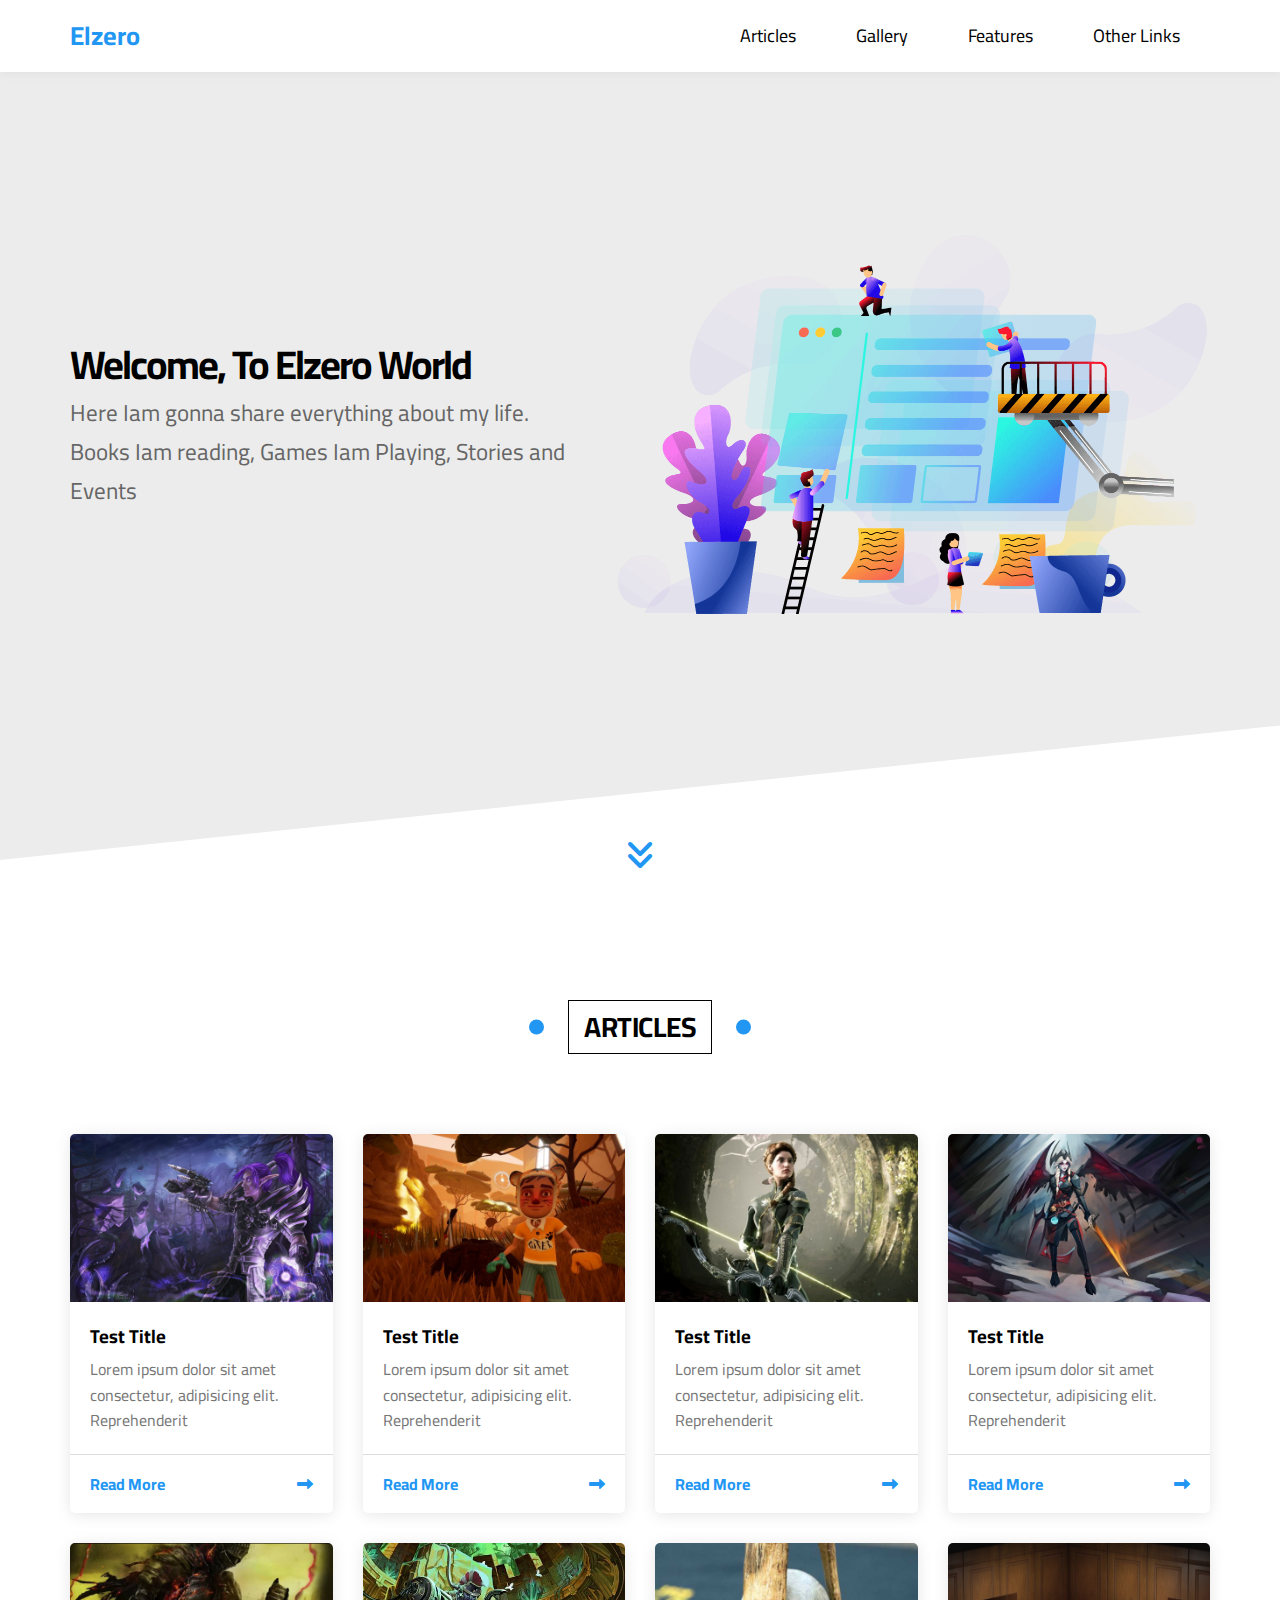
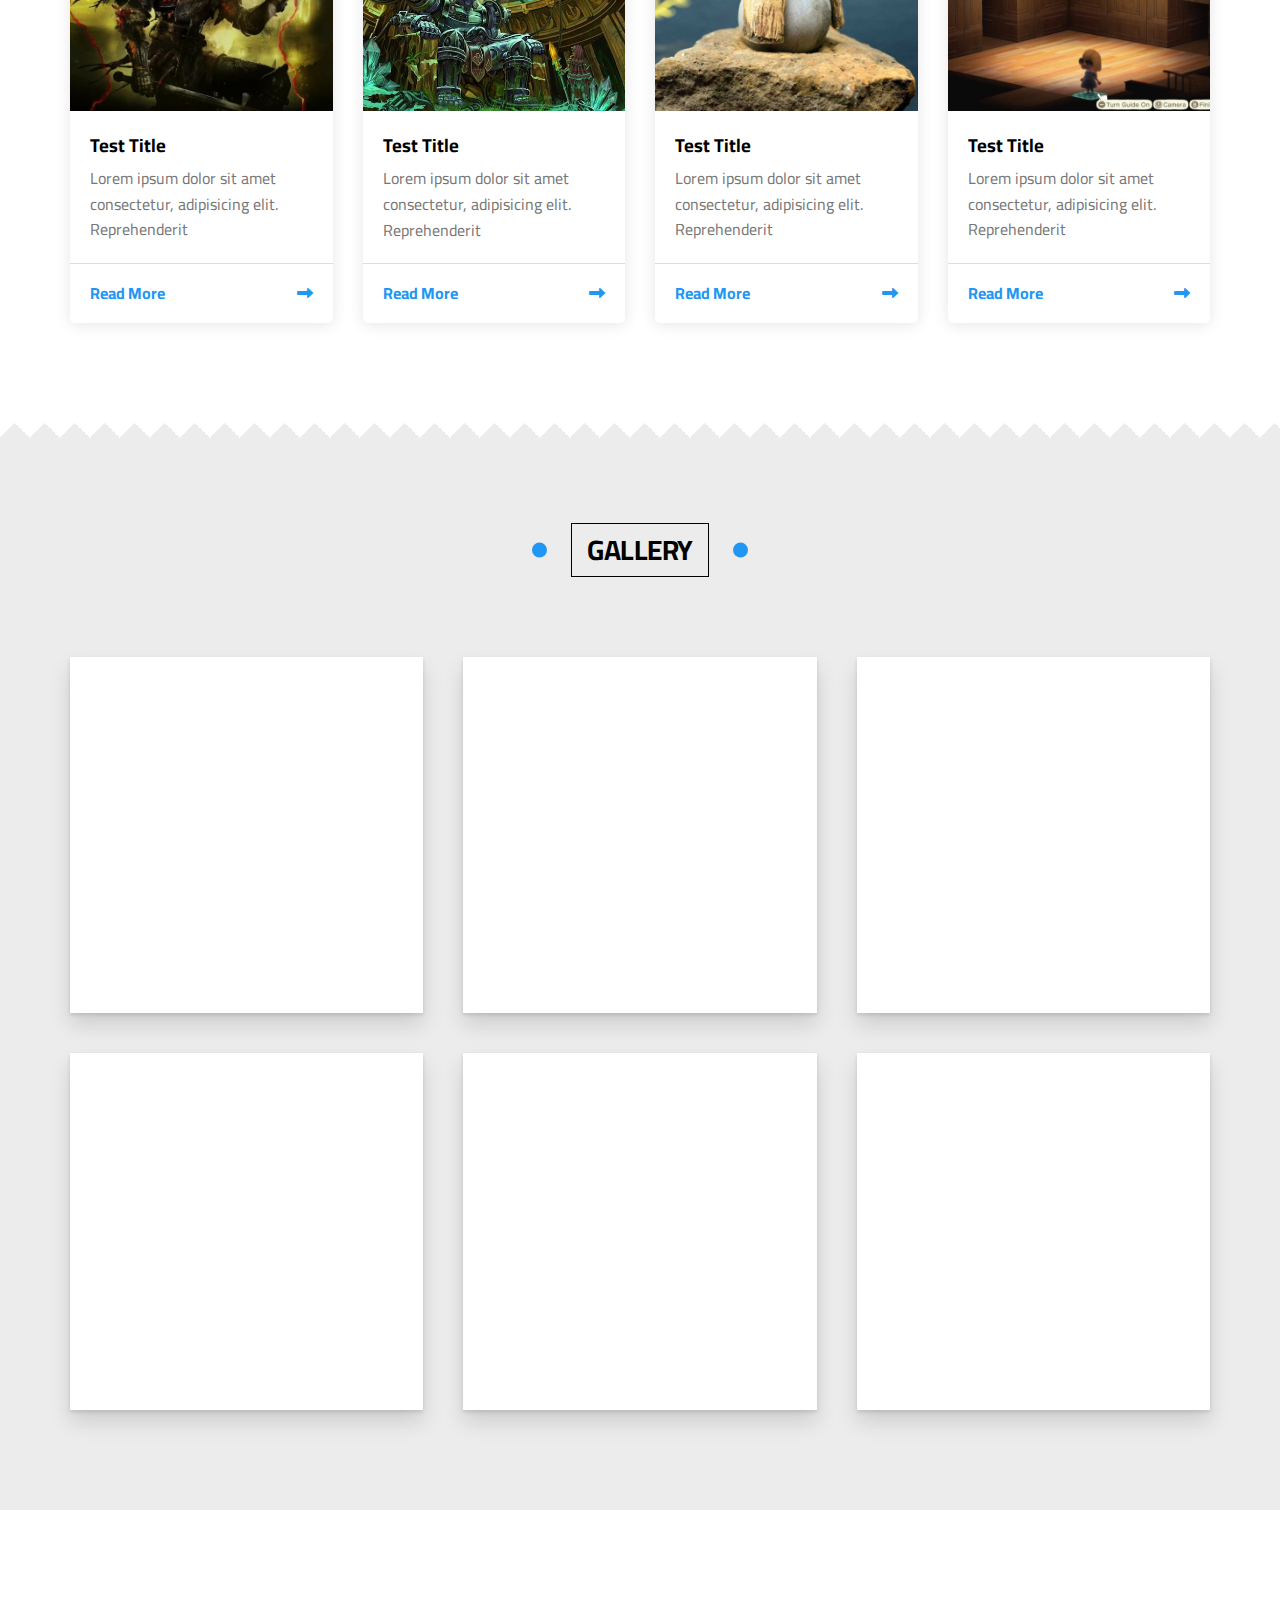
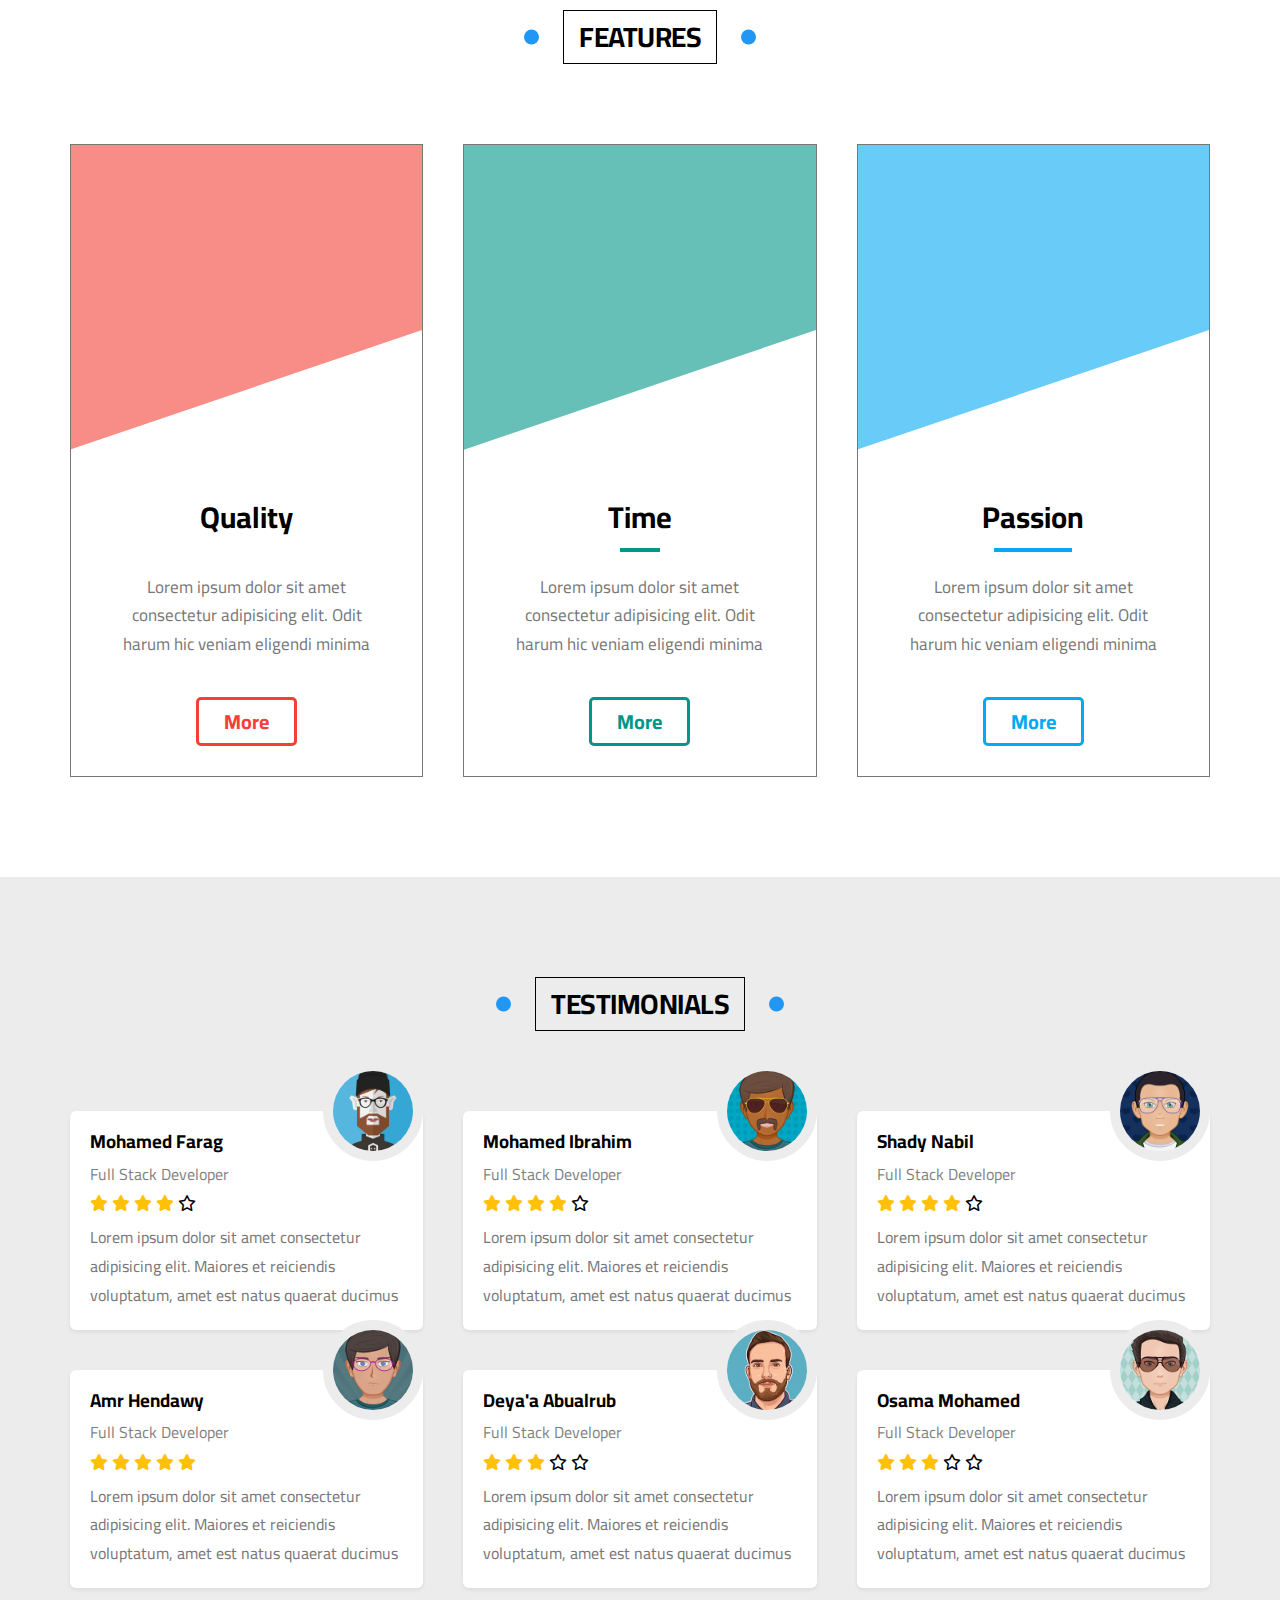
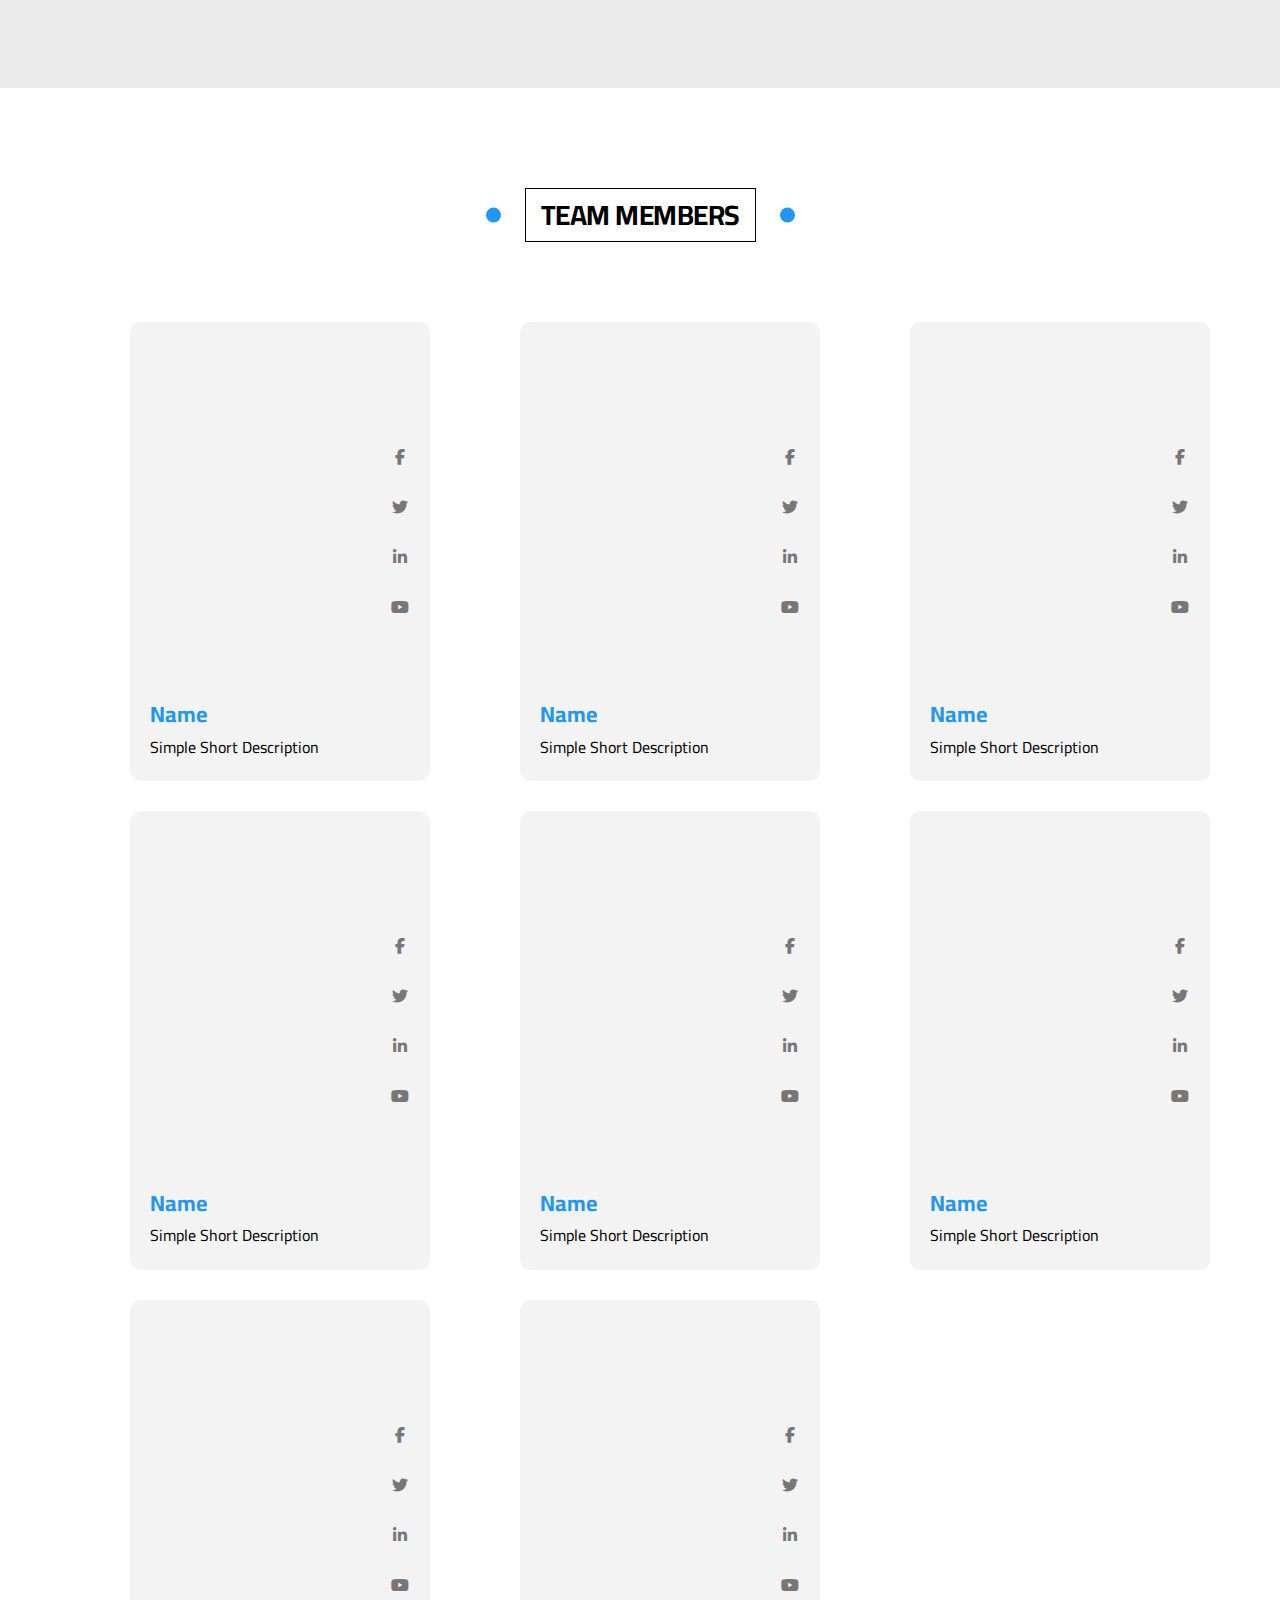
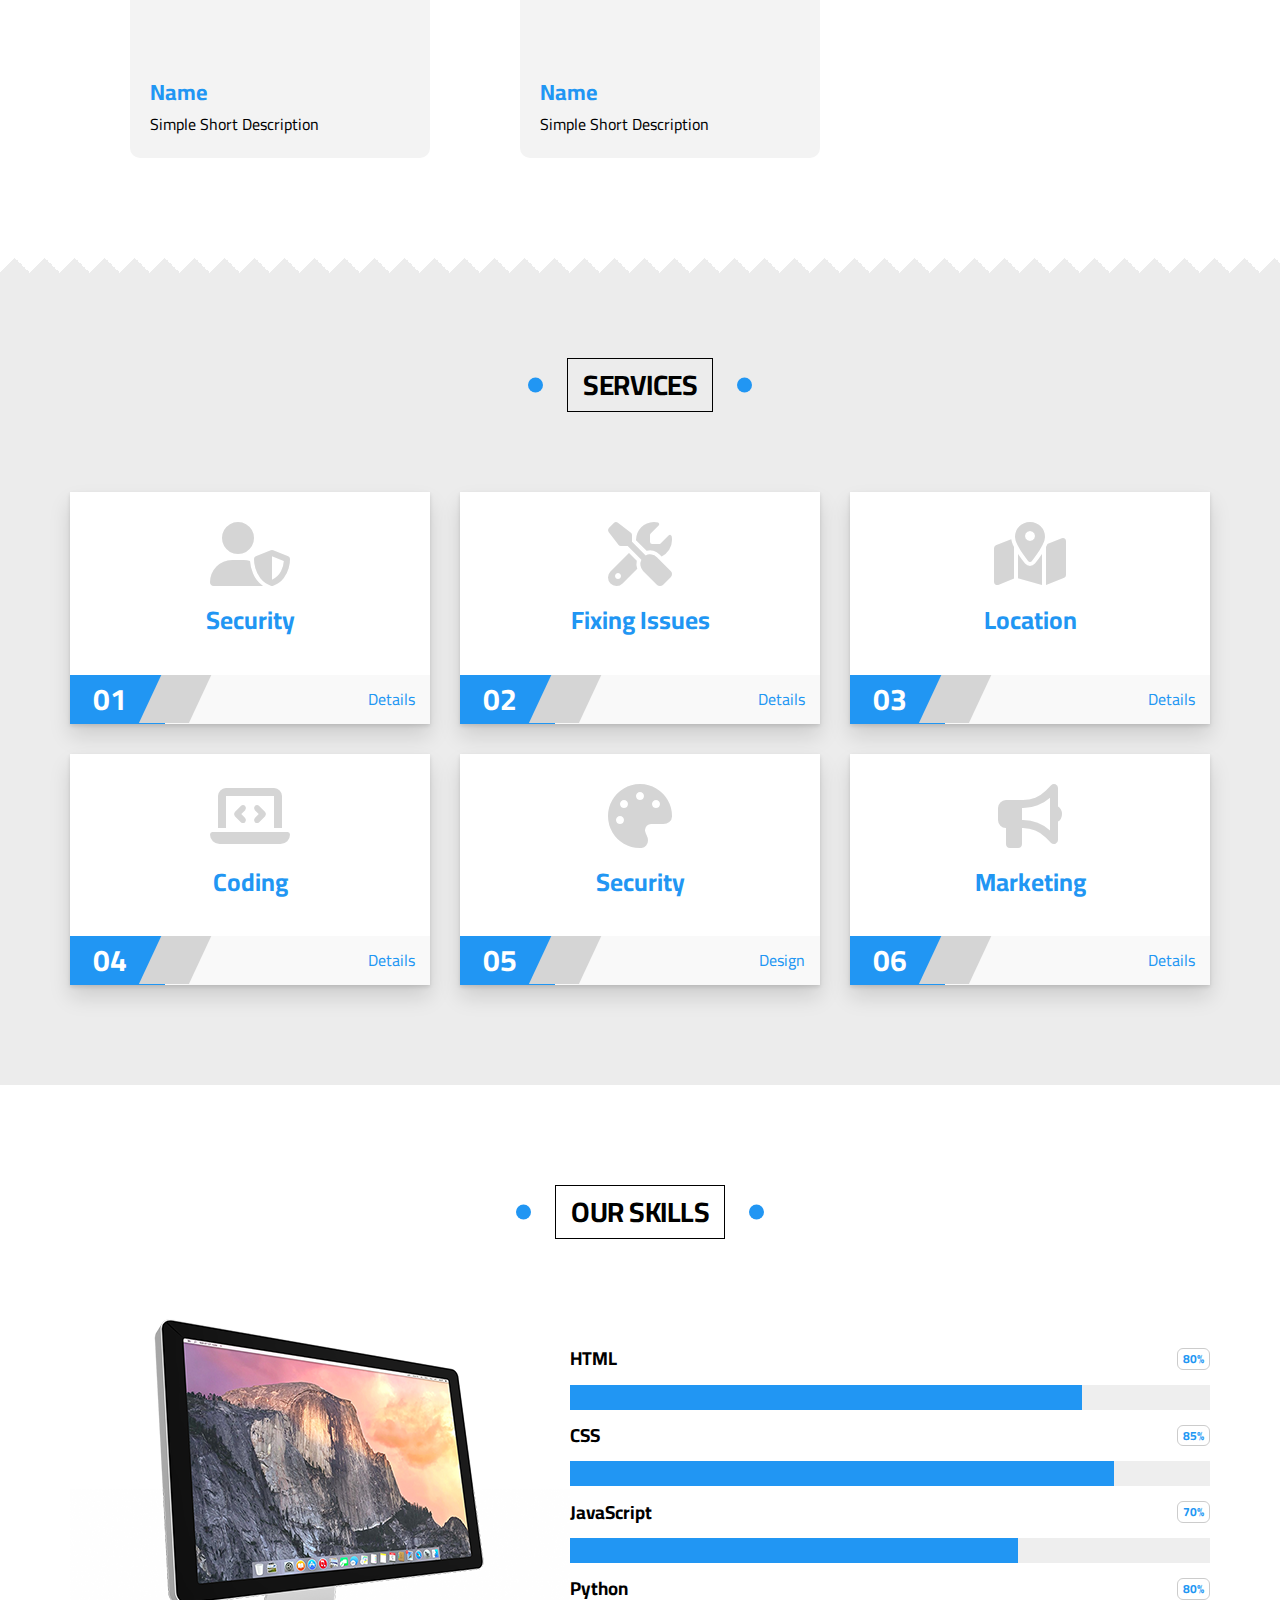
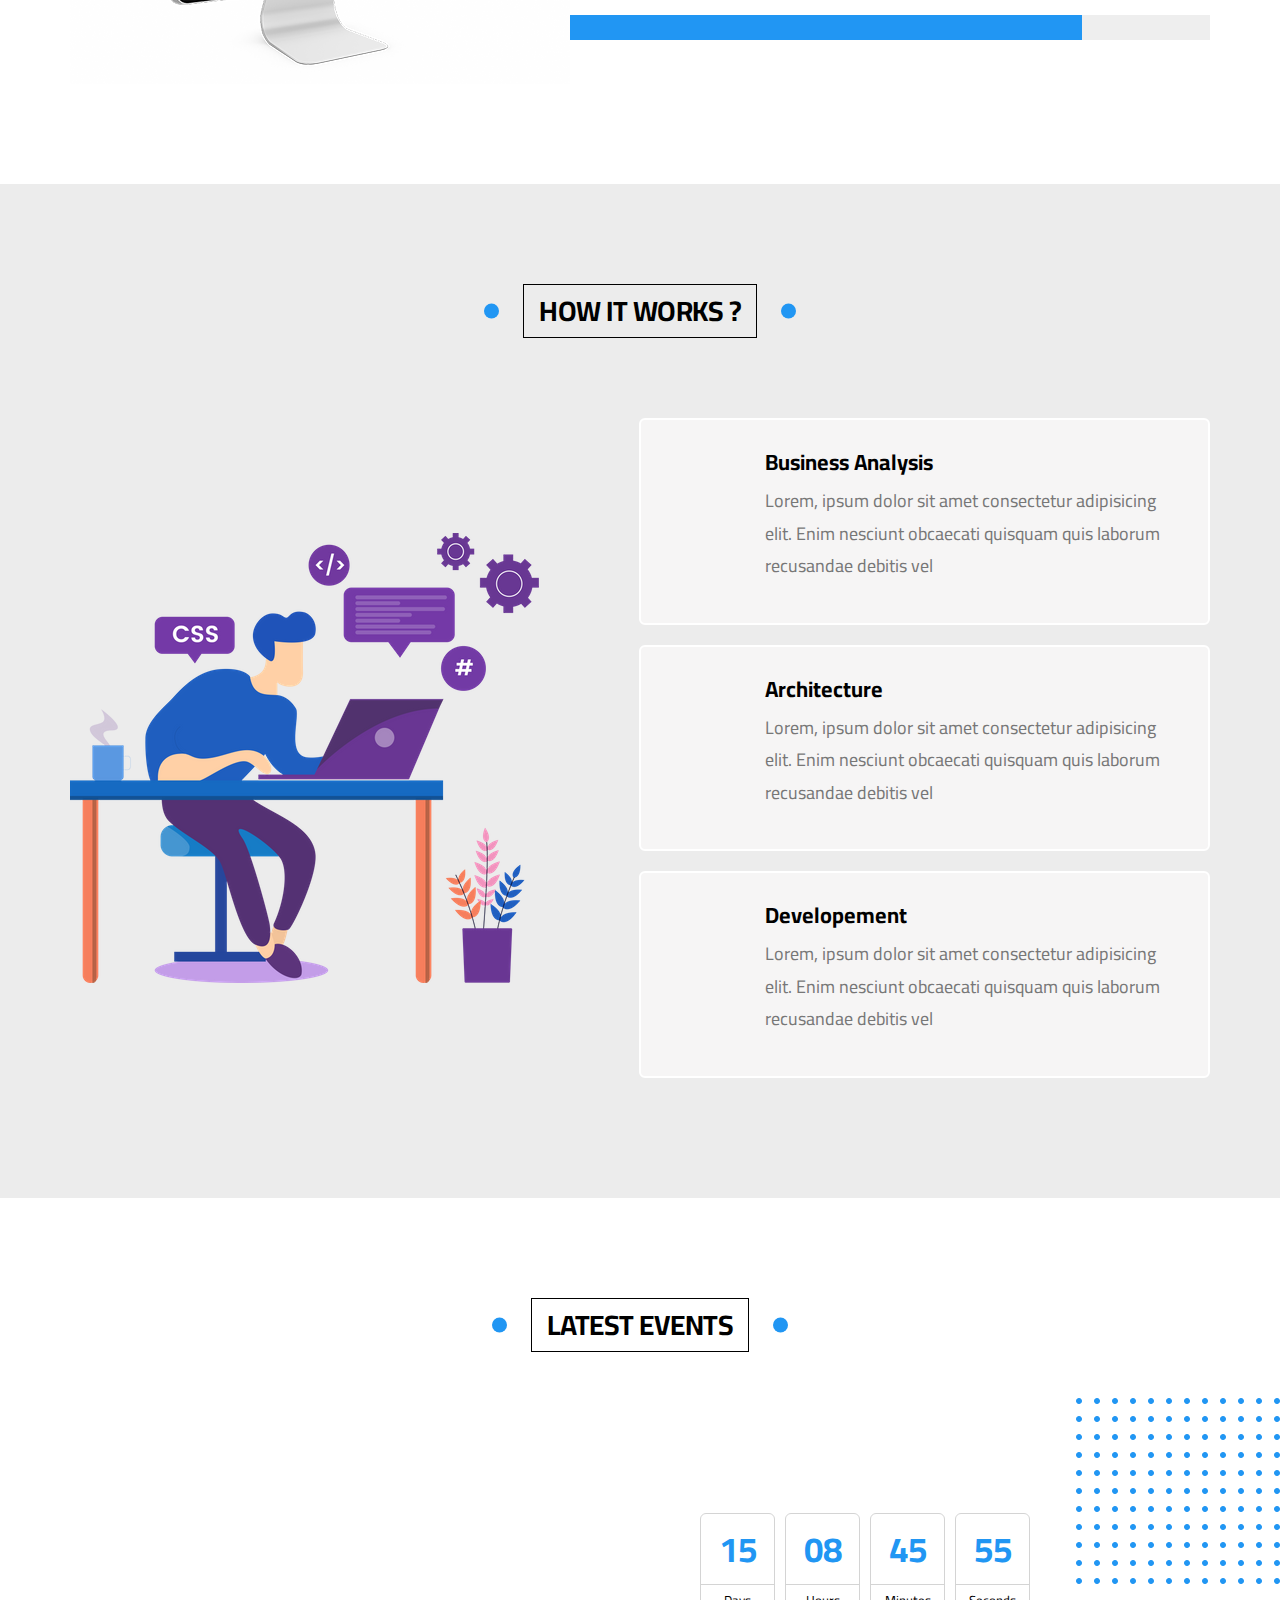
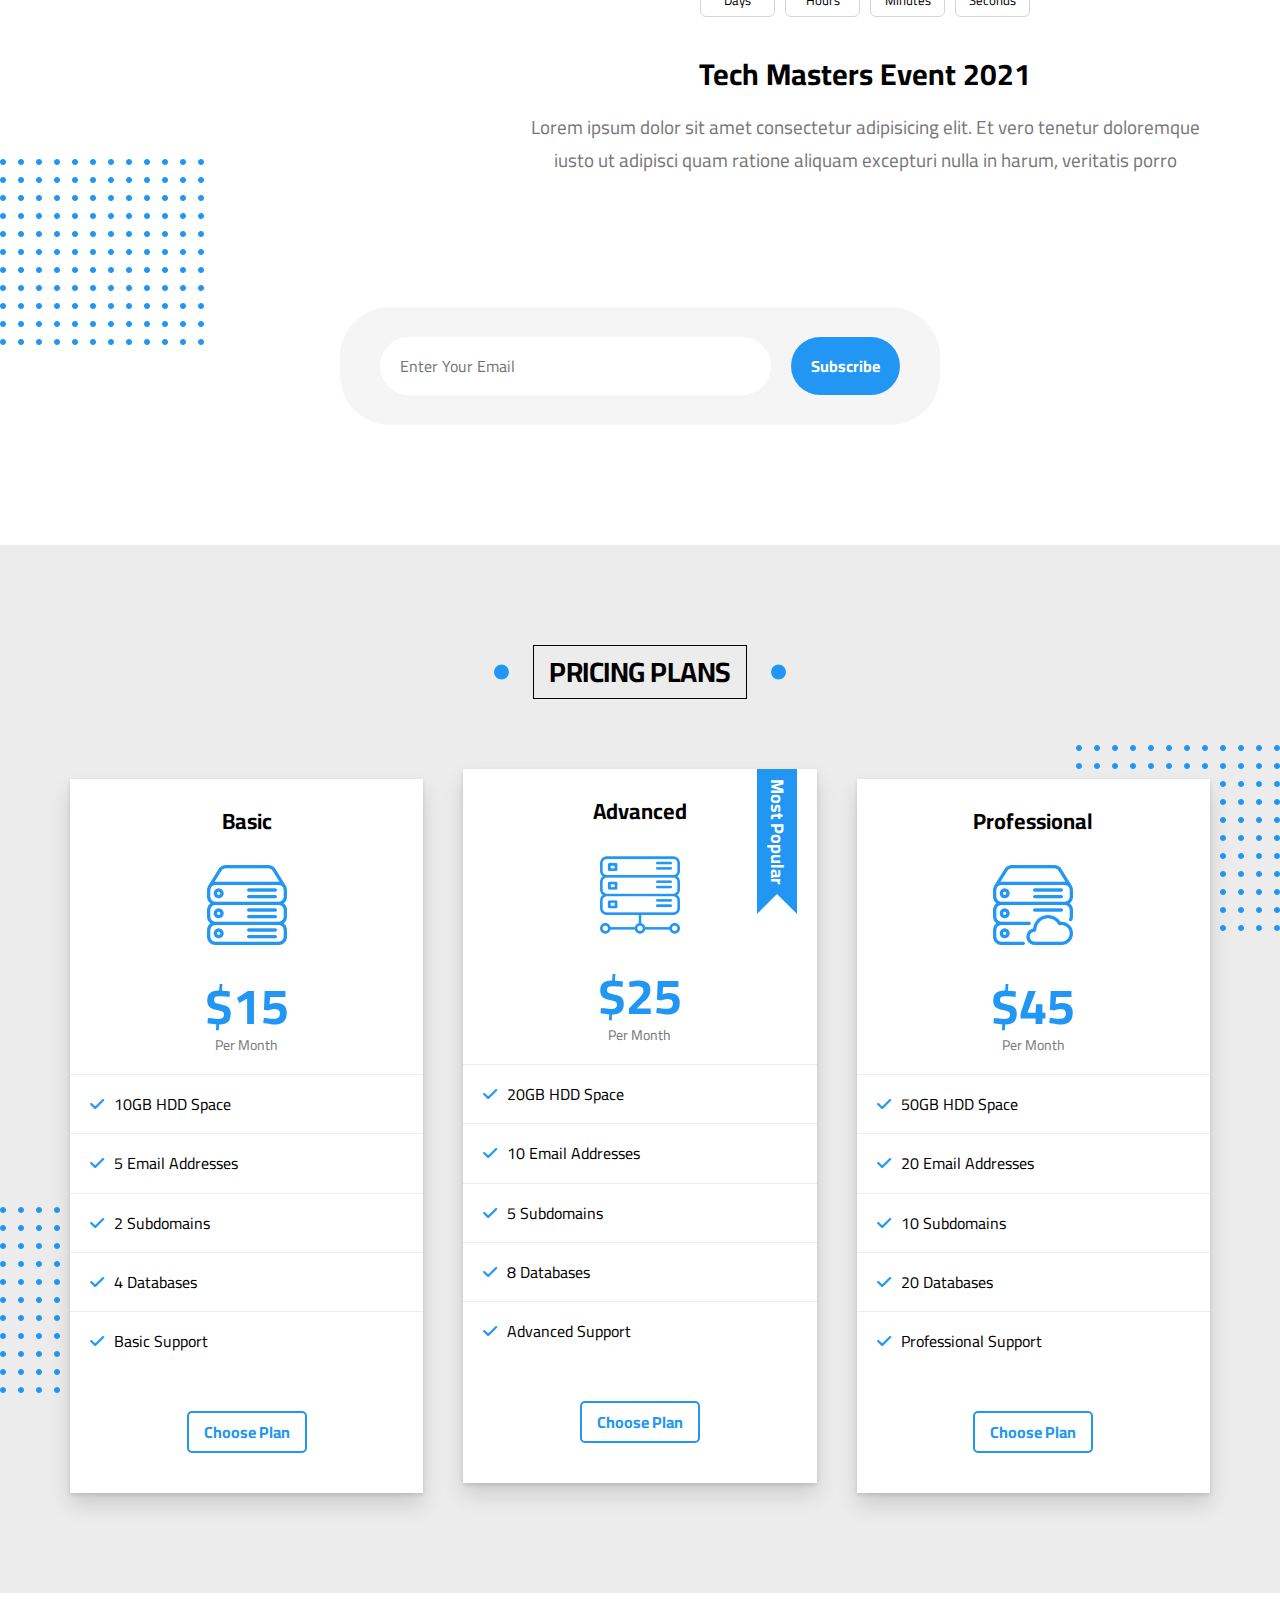
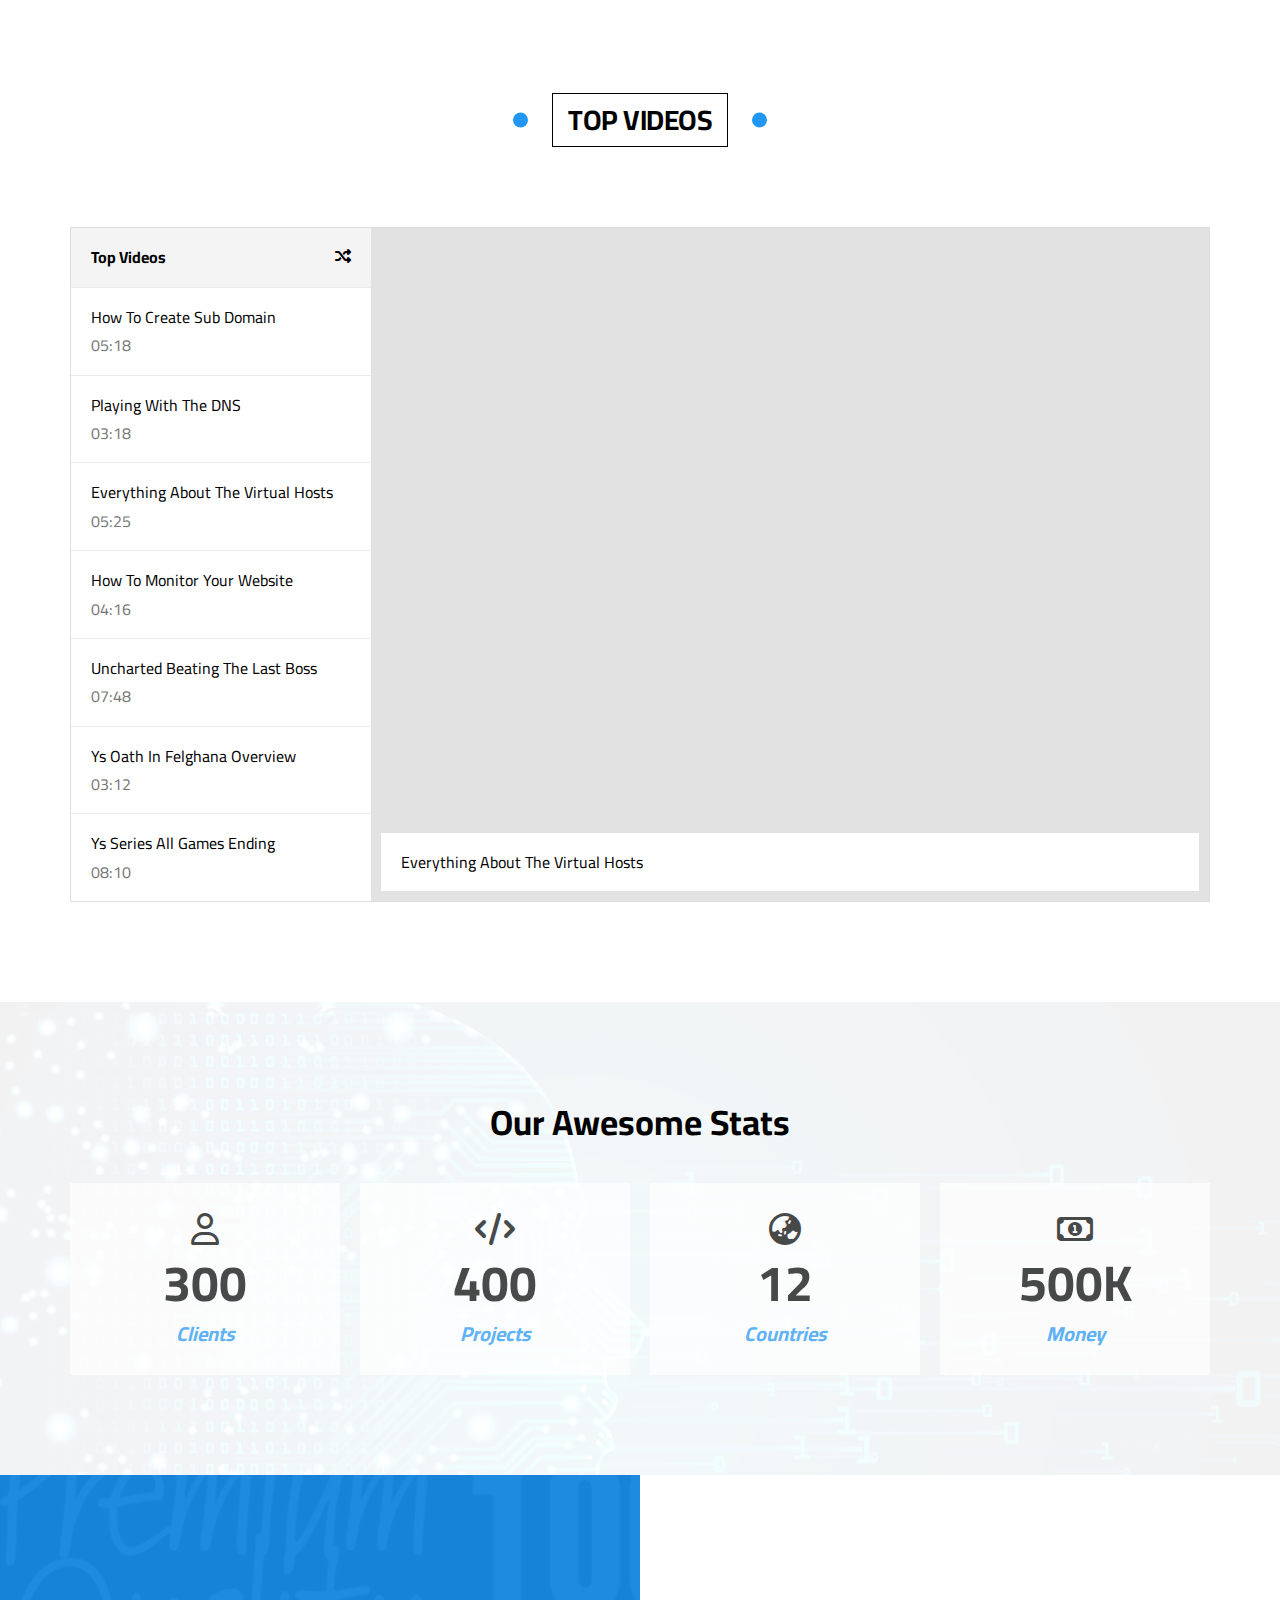
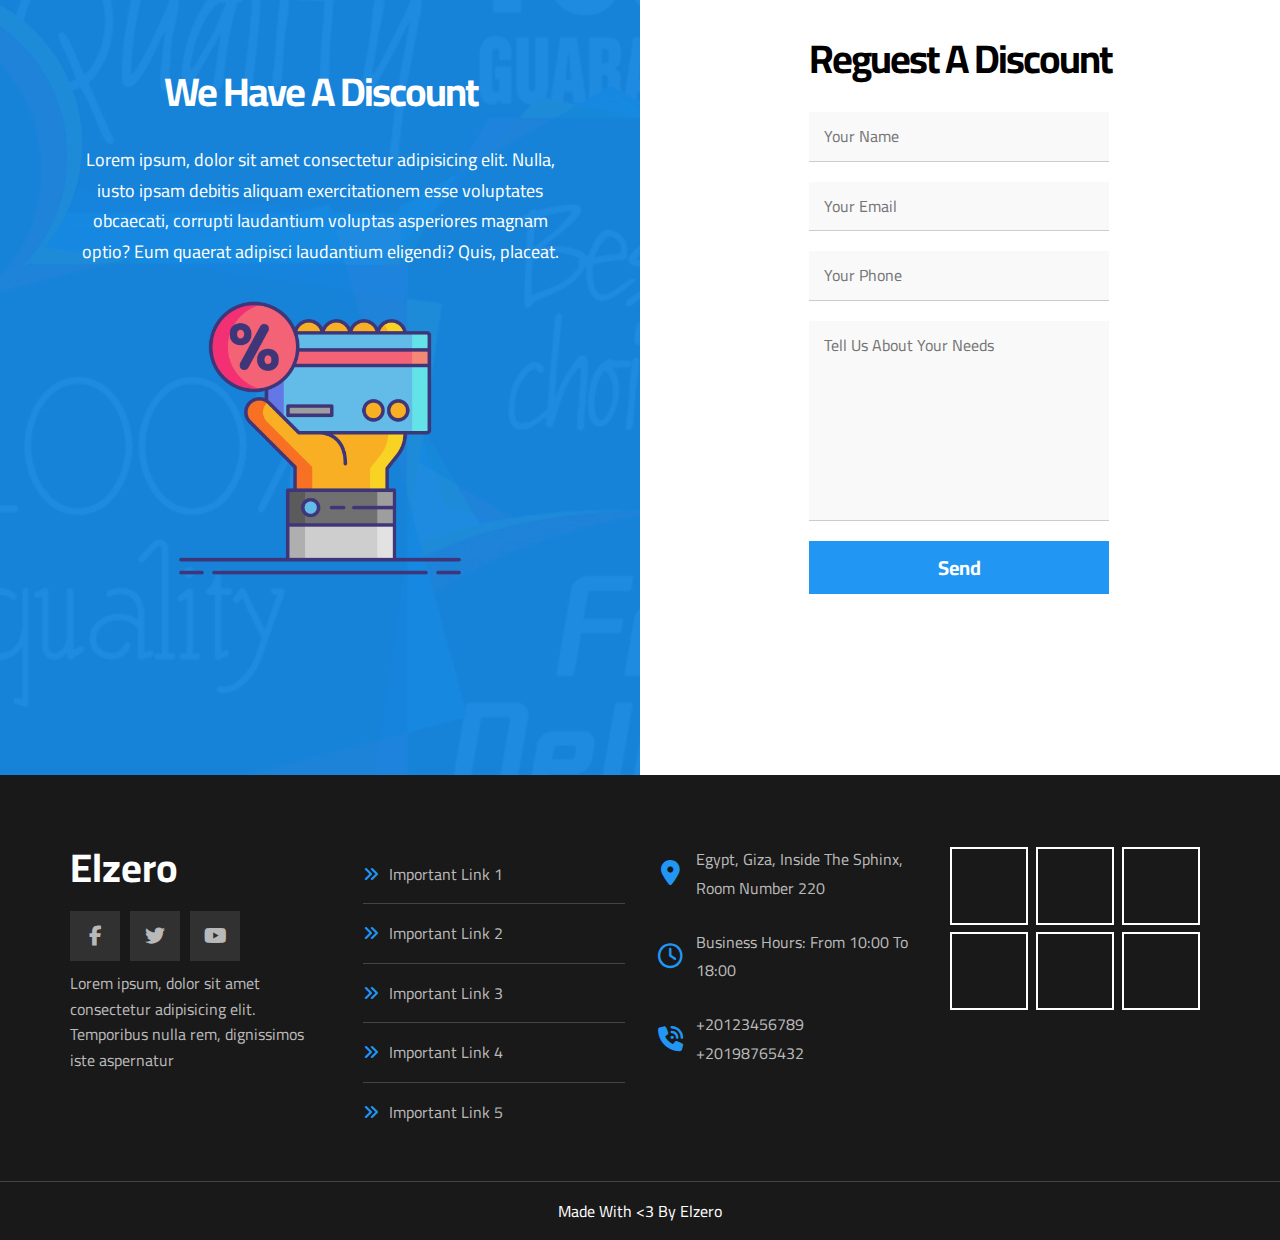
<file: index3.html>
<!DOCTYPE html>
<html lang="en">
  <head>
    <meta charset="UTF-8" />
    <meta name="viewport" content="width=device-width, initial-scale=1.0" />
    <title>Templete 3</title>
    <!-- Render For All Element  -->
    <link rel="stylesheet" href="Css/normalize.css" />
    <!-- Font Awesome Library -->
    <link rel="stylesheet" href="Css/all.min.css" />
    <!-- Main Templete CSS File -->
    <link rel="stylesheet" href="Css/elzero.css" />
    <!-- Google Fonts -->
    <link rel="preconnect" href="https://fonts.googleapis.com" />
    <link rel="preconnect" href="https://fonts.gstatic.com" crossorigin />
    <link
      href="https://fonts.googleapis.com/css2?family=Cairo:wght@300;400;700&#038;display=swap"
      rel="stylesheet"
    />
  </head>
  <body>
    <!-- Start Header -->
    <div class="header" id="header">
      <div class="container">
        <a href="#" class="logo">Elzero</a>
        <ul class="main-nav">
          <li><a href="#articles">Articles</a></li>
          <li><a href="#gallery">Gallery</a></li>
          <li><a href="#features">Features</a></li>
          <li>
            <a href="#">Other Links</a>
            <!-- Start Megamenu -->
            <div class="mega-menu">
              <div class="image">
                <img decoding="async" src="imges3/megamenu.png" alt="" />
              </div>
              <ul class="links">
                <li>
                  <a href="#testimonials"
                    ><i class="far fa-comments fa-fw"></i> Testimonials</a
                  >
                </li>
                <li>
                  <a href="#team"
                    ><i class="far fa-user fa-fw"></i> Team Members</a
                  >
                </li>
                <li>
                  <a href="#services"
                    ><i class="far fa-building fa-fw"></i> Services</a
                  >
                </li>
                <li>
                  <a href="#our-skills"
                    ><i class="far fa-check-circle fa-fw"></i> Our Skills</a
                  >
                </li>
                <li>
                  <a href="#work-steps"
                    ><i class="far fa-clipboard fa-fw"></i> How It Works</a
                  >
                </li>
              </ul>
              <ul class="links">
                <li>
                  <a href="#events"
                    ><i class="far fa-calendar-alt fa-fw"></i> Events</a
                  >
                </li>
                <li>
                  <a href="#pricing"
                    ><i class="fas fa-server fa-fw"></i> Pricing Plans</a
                  >
                </li>
                <li>
                  <a href="#video"
                    ><i class="far fa-play-circle fa-fw"></i> Top Videos</a
                  >
                </li>
                <li>
                  <a href="#stats"
                    ><i class="far fa-chart-bar fa-fw"></i> Stats</a
                  >
                </li>
                <li>
                  <a href="#discount"
                    ><i class="fas fa-percent fa-fw"></i> Request A Discount</a
                  >
                </li>
              </ul>
            </div>
            <!-- End Megamenu -->
          </li>
        </ul>
      </div>
    </div>
    <!-- End Header -->
    <!-- Start Landing -->
    <div class="landing">
      <div class="container">
        <div class="text">
          <h1>Welcome, To Elzero World</h1>
          <p>
            Here Iam gonna share everything about my life. Books Iam reading,
            Games Iam Playing, Stories and Events
          </p>
        </div>
        <div class="image">
          <img decoding="async" src="imges3/landing-image.png" alt="" />
        </div>
      </div>
      <a href="#articles" class="go-down">
        <i class="fas fa-angle-double-down fa-2x"></i>
      </a>
    </div>
    <!-- End Landing -->
    <!-- Start Articles -->
    <div class="articles" id="articles">
      <h2 class="main-title">Articles</h2>
      <div class="container">
        <div class="box">
          <img decoding="async" src="imges3/cat-01.jpg" alt="" />
          <div class="content">
            <h3>Test Title</h3>
            <p>
              Lorem ipsum dolor sit amet consectetur, adipisicing elit.
              Reprehenderit
            </p>
          </div>
          <div class="info">
            <a href="">Read More</a>
            <i class="fas fa-long-arrow-alt-right"></i>
          </div>
        </div>
        <div class="box">
          <img decoding="async" src="imges3/cat-02.jpg" alt="" />
          <div class="content">
            <h3>Test Title</h3>
            <p>
              Lorem ipsum dolor sit amet consectetur, adipisicing elit.
              Reprehenderit
            </p>
          </div>
          <div class="info">
            <a href="">Read More</a>
            <i class="fas fa-long-arrow-alt-right"></i>
          </div>
        </div>
        <div class="box">
          <img decoding="async" src="imges3/cat-03.jpg" alt="" />
          <div class="content">
            <h3>Test Title</h3>
            <p>
              Lorem ipsum dolor sit amet consectetur, adipisicing elit.
              Reprehenderit
            </p>
          </div>
          <div class="info">
            <a href="">Read More</a>
            <i class="fas fa-long-arrow-alt-right"></i>
          </div>
        </div>
        <div class="box">
          <img decoding="async" src="imges3/cat-04.jpg" alt="" />
          <div class="content">
            <h3>Test Title</h3>
            <p>
              Lorem ipsum dolor sit amet consectetur, adipisicing elit.
              Reprehenderit
            </p>
          </div>
          <div class="info">
            <a href="">Read More</a>
            <i class="fas fa-long-arrow-alt-right"></i>
          </div>
        </div>
        <div class="box">
          <img decoding="async" src="imges3/cat-05.jpg" alt="" />
          <div class="content">
            <h3>Test Title</h3>
            <p>
              Lorem ipsum dolor sit amet consectetur, adipisicing elit.
              Reprehenderit
            </p>
          </div>
          <div class="info">
            <a href="">Read More</a>
            <i class="fas fa-long-arrow-alt-right"></i>
          </div>
        </div>
        <div class="box">
          <img decoding="async" src="imges3/cat-06.jpg" alt="" />
          <div class="content">
            <h3>Test Title</h3>
            <p>
              Lorem ipsum dolor sit amet consectetur, adipisicing elit.
              Reprehenderit
            </p>
          </div>
          <div class="info">
            <a href="">Read More</a>
            <i class="fas fa-long-arrow-alt-right"></i>
          </div>
        </div>
        <div class="box">
          <img decoding="async" src="imges3/cat-07.jpg" alt="" />
          <div class="content">
            <h3>Test Title</h3>
            <p>
              Lorem ipsum dolor sit amet consectetur, adipisicing elit.
              Reprehenderit
            </p>
          </div>
          <div class="info">
            <a href="">Read More</a>
            <i class="fas fa-long-arrow-alt-right"></i>
          </div>
        </div>
        <div class="box">
          <img decoding="async" src="imges3/cat-08.jpg" alt="" />
          <div class="content">
            <h3>Test Title</h3>
            <p>
              Lorem ipsum dolor sit amet consectetur, adipisicing elit.
              Reprehenderit
            </p>
          </div>
          <div class="info">
            <a href="">Read More</a>
            <i class="fas fa-long-arrow-alt-right"></i>
          </div>
        </div>
      </div>
    </div>
    <div class="spikes"></div>
    <!-- End Articles -->
    <!-- Start Gallery -->
    <div class="gallery" id="gallery">
      <h2 class="main-title">Gallery</h2>
      <div class="container">
        <div class="box">
          <div class="image">
            <img decoding="async" src="imges3/gallery-01.png" alt="" />
          </div>
        </div>
        <div class="box">
          <div class="image">
            <img decoding="async" src="imges3/gallery-02.png" alt="" />
          </div>
        </div>
        <div class="box">
          <div class="image">
            <img decoding="async" src="imges3/gallery-03.jpg" alt="" />
          </div>
        </div>
        <div class="box">
          <div class="image">
            <img decoding="async" src="imges3/gallery-04.png" alt="" />
          </div>
        </div>
        <div class="box">
          <div class="image">
            <img decoding="async" src="imges3/gallery-05.jpg" alt="" />
          </div>
        </div>
        <div class="box">
          <div class="image">
            <img decoding="async" src="imges3/gallery-06.png" alt="" />
          </div>
        </div>
      </div>
    </div>
    <!-- End Gallery -->
    <!-- Start Features -->
    <div class="features" id="features">
      <h2 class="main-title">Features</h2>
      <div class="container">
        <div class="box quality">
          <div class="img-holder">
            <img decoding="async" src="imges3/features-01.jpg" alt="" />
          </div>
          <h2>Quality</h2>
          <p>
            Lorem ipsum dolor sit amet consectetur adipisicing elit. Odit harum
            hic veniam eligendi minima
          </p>
          <a href="#">More</a>
        </div>
        <div class="box time">
          <div class="img-holder">
            <img decoding="async" src="imges3/features-02.jpg" alt="" />
          </div>
          <h2>Time</h2>
          <p>
            Lorem ipsum dolor sit amet consectetur adipisicing elit. Odit harum
            hic veniam eligendi minima
          </p>
          <a href="#">More</a>
        </div>
        <div class="box passion">
          <div class="img-holder">
            <img decoding="async" src="imges3/features-03.jpg" alt="" />
          </div>
          <h2>Passion</h2>
          <p>
            Lorem ipsum dolor sit amet consectetur adipisicing elit. Odit harum
            hic veniam eligendi minima
          </p>
          <a href="#">More</a>
        </div>
      </div>
    </div>
    <!-- End Features -->
    <!-- Start Testimonials -->
    <div class="testimonials" id="testimonials">
      <h2 class="main-title">Testimonials</h2>
      <div class="container">
        <div class="box">
          <img decoding="async" src="imges3/avatar-01.png" alt="" />
          <h3>Mohamed Farag</h3>
          <span class="title">Full Stack Developer</span>
          <div class="rate">
            <i class="filled fas fa-star"></i>
            <i class="filled fas fa-star"></i>
            <i class="filled fas fa-star"></i>
            <i class="filled fas fa-star"></i>
            <i class="far fa-star"></i>
          </div>
          <p>
            Lorem ipsum dolor sit amet consectetur adipisicing elit. Maiores et
            reiciendis voluptatum, amet est natus quaerat ducimus
          </p>
        </div>
        <div class="box">
          <img decoding="async" src="imges3/avatar-02.png" alt="" />
          <h3>Mohamed Ibrahim</h3>
          <span class="title">Full Stack Developer</span>
          <div class="rate">
            <i class="filled fas fa-star"></i>
            <i class="filled fas fa-star"></i>
            <i class="filled fas fa-star"></i>
            <i class="filled fas fa-star"></i>
            <i class="far fa-star"></i>
          </div>
          <p>
            Lorem ipsum dolor sit amet consectetur adipisicing elit. Maiores et
            reiciendis voluptatum, amet est natus quaerat ducimus
          </p>
        </div>
        <div class="box">
          <img decoding="async" src="imges3/avatar-03.png" alt="" />
          <h3>Shady Nabil</h3>
          <span class="title">Full Stack Developer</span>
          <div class="rate">
            <i class="filled fas fa-star"></i>
            <i class="filled fas fa-star"></i>
            <i class="filled fas fa-star"></i>
            <i class="filled fas fa-star"></i>
            <i class="far fa-star"></i>
          </div>
          <p>
            Lorem ipsum dolor sit amet consectetur adipisicing elit. Maiores et
            reiciendis voluptatum, amet est natus quaerat ducimus
          </p>
        </div>
        <div class="box">
          <img decoding="async" src="imges3/avatar-04.png" alt="" />
          <h3>Amr Hendawy</h3>
          <span class="title">Full Stack Developer</span>
          <div class="rate">
            <i class="filled fas fa-star"></i>
            <i class="filled fas fa-star"></i>
            <i class="filled fas fa-star"></i>
            <i class="filled fas fa-star"></i>
            <i class="filled fas fa-star"></i>
          </div>
          <p>
            Lorem ipsum dolor sit amet consectetur adipisicing elit. Maiores et
            reiciendis voluptatum, amet est natus quaerat ducimus
          </p>
        </div>
        <div class="box">
          <img decoding="async" src="imges3/avatar-05.png" alt="" />
          <h3>Deya'a Abualrub</h3>
          <span class="title">Full Stack Developer</span>
          <div class="rate">
            <i class="filled fas fa-star"></i>
            <i class="filled fas fa-star"></i>
            <i class="filled fas fa-star"></i>
            <i class="far fa-star"></i>
            <i class="far fa-star"></i>
          </div>
          <p>
            Lorem ipsum dolor sit amet consectetur adipisicing elit. Maiores et
            reiciendis voluptatum, amet est natus quaerat ducimus
          </p>
        </div>
        <div class="box">
          <img decoding="async" src="imges3/avatar-06.png" alt="" />
          <h3>Osama Mohamed</h3>
          <span class="title">Full Stack Developer</span>
          <div class="rate">
            <i class="filled fas fa-star"></i>
            <i class="filled fas fa-star"></i>
            <i class="filled fas fa-star"></i>
            <i class="far fa-star"></i>
            <i class="far fa-star"></i>
          </div>
          <p>
            Lorem ipsum dolor sit amet consectetur adipisicing elit. Maiores et
            reiciendis voluptatum, amet est natus quaerat ducimus
          </p>
        </div>
      </div>
    </div>
    <!-- End Testimonials -->
    <!-- Start Team -->
    <div class="team" id="team">
      <h2 class="main-title">Team Members</h2>
      <div class="container">
        <div class="box">
          <div class="data">
            <img decoding="async" src="imges3/team-01.jpg" alt="" />
            <div class="social">
              <a href="#">
                <i class="fab fa-facebook-f"></i>
              </a>
              <a href="#">
                <i class="fab fa-twitter"></i>
              </a>
              <a href="#">
                <i class="fab fa-linkedin-in"></i>
              </a>
              <a href="#">
                <i class="fab fa-youtube"></i>
              </a>
            </div>
          </div>
          <div class="info">
            <h3>Name</h3>
            <p>Simple Short Description</p>
          </div>
        </div>
        <div class="box">
          <div class="data">
            <img decoding="async" src="imges3/team-02.jpg" alt="" />
            <div class="social">
              <a href="#">
                <i class="fab fa-facebook-f"></i>
              </a>
              <a href="#">
                <i class="fab fa-twitter"></i>
              </a>
              <a href="#">
                <i class="fab fa-linkedin-in"></i>
              </a>
              <a href="#">
                <i class="fab fa-youtube"></i>
              </a>
            </div>
          </div>
          <div class="info">
            <h3>Name</h3>
            <p>Simple Short Description</p>
          </div>
        </div>
        <div class="box">
          <div class="data">
            <img decoding="async" src="imges3/team-03.jpg" alt="" />
            <div class="social">
              <a href="#">
                <i class="fab fa-facebook-f"></i>
              </a>
              <a href="#">
                <i class="fab fa-twitter"></i>
              </a>
              <a href="#">
                <i class="fab fa-linkedin-in"></i>
              </a>
              <a href="#">
                <i class="fab fa-youtube"></i>
              </a>
            </div>
          </div>
          <div class="info">
            <h3>Name</h3>
            <p>Simple Short Description</p>
          </div>
        </div>
        <div class="box">
          <div class="data">
            <img decoding="async" src="imges3/team-04.jpg" alt="" />
            <div class="social">
              <a href="#">
                <i class="fab fa-facebook-f"></i>
              </a>
              <a href="#">
                <i class="fab fa-twitter"></i>
              </a>
              <a href="#">
                <i class="fab fa-linkedin-in"></i>
              </a>
              <a href="#">
                <i class="fab fa-youtube"></i>
              </a>
            </div>
          </div>
          <div class="info">
            <h3>Name</h3>
            <p>Simple Short Description</p>
          </div>
        </div>
        <div class="box">
          <div class="data">
            <img decoding="async" src="imges3/team-05.png" alt="" />
            <div class="social">
              <a href="#">
                <i class="fab fa-facebook-f"></i>
              </a>
              <a href="#">
                <i class="fab fa-twitter"></i>
              </a>
              <a href="#">
                <i class="fab fa-linkedin-in"></i>
              </a>
              <a href="#">
                <i class="fab fa-youtube"></i>
              </a>
            </div>
          </div>
          <div class="info">
            <h3>Name</h3>
            <p>Simple Short Description</p>
          </div>
        </div>
        <div class="box">
          <div class="data">
            <img decoding="async" src="imges3/team-06.png" alt="" />
            <div class="social">
              <a href="#">
                <i class="fab fa-facebook-f"></i>
              </a>
              <a href="#">
                <i class="fab fa-twitter"></i>
              </a>
              <a href="#">
                <i class="fab fa-linkedin-in"></i>
              </a>
              <a href="#">
                <i class="fab fa-youtube"></i>
              </a>
            </div>
          </div>
          <div class="info">
            <h3>Name</h3>
            <p>Simple Short Description</p>
          </div>
        </div>
        <div class="box">
          <div class="data">
            <img decoding="async" src="imges3/team-07.jpg" alt="" />
            <div class="social">
              <a href="#">
                <i class="fab fa-facebook-f"></i>
              </a>
              <a href="#">
                <i class="fab fa-twitter"></i>
              </a>
              <a href="#">
                <i class="fab fa-linkedin-in"></i>
              </a>
              <a href="#">
                <i class="fab fa-youtube"></i>
              </a>
            </div>
          </div>
          <div class="info">
            <h3>Name</h3>
            <p>Simple Short Description</p>
          </div>
        </div>
        <div class="box">
          <div class="data">
            <img decoding="async" src="imges3/team-08.jpg" alt="" />
            <div class="social">
              <a href="#">
                <i class="fab fa-facebook-f"></i>
              </a>
              <a href="#">
                <i class="fab fa-twitter"></i>
              </a>
              <a href="#">
                <i class="fab fa-linkedin-in"></i>
              </a>
              <a href="#">
                <i class="fab fa-youtube"></i>
              </a>
            </div>
          </div>
          <div class="info">
            <h3>Name</h3>
            <p>Simple Short Description</p>
          </div>
        </div>
      </div>
    </div>
    <div class="spikes"></div>
    <!-- End Team -->
    <!-- Start Services -->
    <div class="services" id="services">
      <h2 class="main-title">Services</h2>
      <div class="container">
        <div class="box">
          <i class="fas fa-user-shield fa-4x"></i>
          <h3>Security</h3>
          <div class="info">
            <a href="#">Details</a>
          </div>
        </div>
        <div class="box">
          <i class="fas fa-tools fa-4x"></i>
          <h3>Fixing Issues</h3>
          <div class="info">
            <a href="#">Details</a>
          </div>
        </div>
        <div class="box">
          <i class="fas fa-map-marked-alt fa-4x"></i>
          <h3>Location</h3>
          <div class="info">
            <a href="#">Details</a>
          </div>
        </div>
        <div class="box">
          <i class="fas fa-laptop-code fa-4x"></i>
          <h3>Coding</h3>
          <div class="info">
            <a href="#">Details</a>
          </div>
        </div>
        <div class="box">
          <i class="fas fa-palette fa-4x"></i>
          <h3>Security</h3>
          <div class="info">
            <a href="#">Design</a>
          </div>
        </div>
        <div class="box">
          <i class="fas fa-bullhorn fa-4x"></i>
          <h3>Marketing</h3>
          <div class="info">
            <a href="#">Details</a>
          </div>
        </div>
      </div>
    </div>
    <!-- End Services -->
    <!-- Start Skills -->
    <div class="our-skills" id="our-skills">
      <h2 class="main-title">Our Skills</h2>
      <div class="container">
        <img decoding="async" src="imges3/skills.png" alt="" />
        <div class="skills">
          <div class="skill">
            <h3>HTML <span>80%</span></h3>
            <div class="the-progress">
              <span style="width: 80%"></span>
            </div>
          </div>
          <div class="skill">
            <h3>CSS <span>85%</span></h3>
            <div class="the-progress">
              <span style="width: 85%"></span>
            </div>
          </div>
          <div class="skill">
            <h3>JavaScript <span>70%</span></h3>
            <div class="the-progress">
              <span style="width: 70%"></span>
            </div>
          </div>
          <div class="skill">
            <h3>Python <span>80%</span></h3>
            <div class="the-progress">
              <span style="width: 80%"></span>
            </div>
          </div>
        </div>
      </div>
    </div>
    <!-- End Skills -->
    <!-- Start Work Steps  -->
    <div class="work-steps" id="work-steps">
      <h2 class="main-title">How It Works ?</h2>
      <div class="container">
        <img
          decoding="async"
          src="imges3/work-steps.png"
          alt=""
          class="image"
        />
        <div class="info">
          <div class="box">
            <img decoding="async" src="imges3/work-steps-1.png" alt="" />
            <div class="text">
              <h3>Business Analysis</h3>
              <p>
                Lorem, ipsum dolor sit amet consectetur adipisicing elit. Enim
                nesciunt obcaecati quisquam quis laborum recusandae debitis vel
              </p>
            </div>
          </div>
          <div class="box">
            <img decoding="async" src="imges3/work-steps-2.png" alt="" />
            <div class="text">
              <h3>Architecture</h3>
              <p>
                Lorem, ipsum dolor sit amet consectetur adipisicing elit. Enim
                nesciunt obcaecati quisquam quis laborum recusandae debitis vel
              </p>
            </div>
          </div>
          <div class="box">
            <img decoding="async" src="imges3/work-steps-3.png" alt="" />
            <div class="text">
              <h3>Developement</h3>
              <p>
                Lorem, ipsum dolor sit amet consectetur adipisicing elit. Enim
                nesciunt obcaecati quisquam quis laborum recusandae debitis vel
              </p>
            </div>
          </div>
        </div>
      </div>
    </div>
    <!-- End Work Steps  -->
    <!-- Start Events   -->
    <div class="events" id="events">
      <div class="dots dots-up"></div>
      <div class="dots dots-down"></div>
      <h2 class="main-title">Latest Events</h2>
      <div class="container">
        <img decoding="async" src="imges3/events.png" alt="" />
        <div class="info">
          <div class="time">
            <div class="unit">
              <span>15</span>
              <span>Days</span>
            </div>
            <div class="unit">
              <span>08</span>
              <span>Hours</span>
            </div>
            <div class="unit">
              <span>45</span>
              <span>Minutes</span>
            </div>
            <div class="unit">
              <span>55</span>
              <span>Seconds</span>
            </div>
          </div>
          <h2 class="title">Tech Masters Event 2021</h2>
          <p class="description">
            Lorem ipsum dolor sit amet consectetur adipisicing elit. Et vero
            tenetur doloremque iusto ut adipisci quam ratione aliquam excepturi
            nulla in harum, veritatis porro
          </p>
        </div>
        <div class="subscribe">
          <form action="">
            <input type="email" placeholder="Enter Your Email" />
            <input type="submit" value="Subscribe" />
          </form>
        </div>
      </div>
    </div>
    <!-- End Events   -->
    <!-- Start Pricing -->
    <div class="pricing" id="pricing">
      <div class="dots dots-up"></div>
      <div class="dots dots-down"></div>
      <h2 class="main-title">Pricing Plans</h2>
      <div class="container">
        <div class="box">
          <div class="title">Basic</div>
          <img decoding="async" src="imges3/hosting-basic.png" alt="" />
          <div class="price">
            <span class="amount">$15</span>
            <span class="time">Per Month</span>
          </div>
          <ul>
            <li>10GB HDD Space</li>
            <li>5 Email Addresses</li>
            <li>2 Subdomains</li>
            <li>4 Databases</li>
            <li>Basic Support</li>
          </ul>
          <a href="#">Choose Plan</a>
        </div>
        <div class="box popular">
          <div class="label">Most Popular</div>
          <div class="title">Advanced</div>
          <img decoding="async" src="imges3/hosting-advanced.png" alt="" />
          <div class="price">
            <span class="amount">$25</span>
            <span class="time">Per Month</span>
          </div>
          <ul>
            <li>20GB HDD Space</li>
            <li>10 Email Addresses</li>
            <li>5 Subdomains</li>
            <li>8 Databases</li>
            <li>Advanced Support</li>
          </ul>
          <a href="#">Choose Plan</a>
        </div>
        <div class="box">
          <div class="title">Professional</div>
          <img decoding="async" src="imges3/hosting-professional.png" alt="" />
          <div class="price">
            <span class="amount">$45</span>
            <span class="time">Per Month</span>
          </div>
          <ul>
            <li>50GB HDD Space</li>
            <li>20 Email Addresses</li>
            <li>10 Subdomains</li>
            <li>20 Databases</li>
            <li>Professional Support</li>
          </ul>
          <a href="#">Choose Plan</a>
        </div>
      </div>
    </div>
    <!-- End Pricing -->
    <!-- Start Video  -->
    <div class="videos" id="videos">
      <h2 class="main-title">Top Videos</h2>
      <div class="container">
        <div class="holder">
          <div class="list">
            <div class="name">
              Top Videos
              <i class="fas fa-random"></i>
            </div>
            <ul>
              <li>How To Create Sub Domain<span>05:18</span></li>
              <li>Playing With The DNS <span>03:18</span></li>
              <li>Everything About The Virtual Hosts <span>05:25</span></li>
              <li>How To Monitor Your Website <span>04:16</span></li>
              <li>Uncharted Beating The Last Boss <span>07:48</span></li>
              <li>Ys Oath In Felghana Overview <span>03:12</span></li>
              <li>Ys Series All Games Ending <span>08:10</span></li>
            </ul>
          </div>
          <div class="preview">
            <img decoding="async" src="imges3/video-preview.jpg" alt="" />
            <div class="info">Everything About The Virtual Hosts</div>
          </div>
        </div>
      </div>
    </div>
    <!-- End Video  -->
    <!-- Start Stats -->
    <div class="stats" id="stats">
      <h2>Our Awesome Stats</h2>
      <div class="container">
        <div class="box">
          <i class="far fa-user fa-2x fa-fw"></i>
          <span class="number">300</span>
          <span class="text">Clients</span>
        </div>
        <div class="box">
          <i class="fas fa-code fa-2x fa-fw"></i>
          <span class="number">400</span>
          <span class="text">Projects</span>
        </div>
        <div class="box">
          <i class="fas fa-globe-asia fa-2x fa-fw"></i>
          <span class="number">12</span>
          <span class="text">Countries</span>
        </div>
        <div class="box">
          <i class="far fa-money-bill-alt fa-2x fa-fw"></i>
          <span class="number">500K</span>
          <span class="text">Money</span>
        </div>
      </div>
    </div>
    <!-- End Stats -->
    <!-- Start Discount -->
    <div class="discount" id="discount">
      <div class="image">
        <div class="content">
          <h2>We Have A Discount</h2>
          <p>
            Lorem ipsum, dolor sit amet consectetur adipisicing elit. Nulla,
            iusto ipsam debitis aliquam exercitationem esse voluptates
            obcaecati, corrupti laudantium voluptas asperiores magnam optio? Eum
            quaerat adipisci laudantium eligendi? Quis, placeat.
          </p>
          <img src="imges3/discount.png" alt="" />
        </div>
      </div>
      <div class="form">
        <div class="content">
          <h2>Reguest A Discount</h2>
          <form action="">
            <input
              class="input"
              type="text"
              placeholder="Your Name"
              name="name"
            />
            <input
              class="input"
              type="email"
              placeholder="Your Email"
              name="email"
            />
            <input
              class="input"
              type="text"
              placeholder="Your Phone"
              name="mobile"
            />
            <textarea
              class="input"
              placeholder="Tell Us About Your Needs"
              name="message"
            ></textarea>
            <input type="submit" value="Send" />
          </form>
        </div>
      </div>
    </div>
    <!-- End Discount -->
    <!-- Start Footer -->
    <div class="footer">
      <div class="container">
        <div class="box">
          <h2>Elzero</h2>
          <ul class="social">
            <li>
              <a href="#" class="facebook">
                <i class="fab fa-facebook-f"></i>
              </a>
            </li>
            <li>
              <a href="#" class="twitter">
                <i class="fab fa-twitter"></i>
              </a>
            </li>
            <li>
              <a href="#" class="youtube">
                <i class="fab fa-youtube"></i>
              </a>
            </li>
          </ul>
          <p class="text">
            Lorem ipsum, dolor sit amet consectetur adipisicing elit. Temporibus
            nulla rem, dignissimos iste aspernatur
          </p>
        </div>
        <div class="box">
          <ul class="links">
            <li><a href="#">Important Link 1</a></li>
            <li><a href="#">Important Link 2</a></li>
            <li><a href="#">Important Link 3</a></li>
            <li><a href="#">Important Link 4</a></li>
            <li><a href="#">Important Link 5</a></li>
          </ul>
        </div>
        <div class="box">
          <div class="line">
            <i class="fas fa-map-marker-alt fa-fw"></i>
            <div class="info">
              Egypt, Giza, Inside The Sphinx, Room Number 220
            </div>
          </div>
          <div class="line">
            <i class="far fa-clock fa-fw"></i>
            <div class="info">Business Hours: From 10:00 To 18:00</div>
          </div>
          <div class="line">
            <i class="fas fa-phone-volume fa-fw"></i>
            <div class="info">
              <span>+20123456789</span>
              <span>+20198765432</span>
            </div>
          </div>
        </div>
        <div class="box footer-gallery">
          <img decoding="async" src="imges3/gallery-01.png" alt="" />
          <img decoding="async" src="imges3/gallery-02.png" alt="" />
          <img decoding="async" src="imges3/gallery-03.jpg" alt="" />
          <img decoding="async" src="imges3/gallery-04.png" alt="" />
          <img decoding="async" src="imges3/gallery-05.jpg" alt="" />
          <img decoding="async" src="imges3/gallery-06.png" alt="" />
        </div>
      </div>
      <p class="copyright">Made With &lt;3 By Elzero</p>
    </div>
    <!-- End Footer -->
  </body>
</html>
</file>
<file: Css/elzero.css>
/* Start Variable */
:root {
  --main-color: #2196f3;
  --main-color-alt: #1787e0;
  --section-background: #ececec;
  --main-transition: 0.3s;
  --main-padding-top: 100px;
  --main-padding-bottom: 100px;
}
/* End Variable */
/* Strat Global Rules */
* {
  -webkit-box-sizing-: border-box;
  -moz-box-sizing-: border-box;
  box-sizing: border-box;
  padding: 0;
  margin: 0;
}
html {
  scroll-behavior: smooth;
}
body {
  font-family: "Cairo", sans-serif;
}
a {
  text-decoration: none;
}
ul {
  list-style: none;
}
.container {
  padding-left: 15px;
  padding-right: 15px;
  margin-left: auto;
  margin-right: auto;
}
/* Small */
@media (min-width: 768px) {
  .container {
    width: 750px;
  }
}
/* Medium */
@media (min-width: 992px) {
  .container {
    width: 970px;
  }
}
/* Large */
@media (min-width: 1200px) {
  .container {
    width: 1170px;
  }
}
/* End Global Rules */
/* Start Component */
.main-title {
  text-transform: uppercase;
  margin: 0 auto 80px;
  border: 1px solid;
  padding: 10px 15px;
  font-size: 28px;
  width: fit-content;
  position: relative;
  font-weight: bold;
  letter-spacing: -0.5px;
  transition: var(--main-transition);
  z-index: 2;
}
.main-title::before,
.main-title::after {
  content: " ";
  position: absolute;
  width: 15px;
  height: 15px;
  border-radius: 50%;
  background-color: var(--main-color);
  top: 50%;
  transform: translateY(-50%);
  transition: 0.5s;
  z-index: -1;
}
.main-title::before {
  left: -40px;
}
.main-title::after {
  right: -40px;
}
.main-title:hover {
  color: white;
  border: none;
  transition-delay: 0.5s;
}
.main-title:hover::before {
  left: 0;
  height: 100%;
  width: 51%;
  border-radius: 0;
}
.main-title:hover::after {
  right: 0;
  height: 100%;
  width: 50%;
  border-radius: 0;
}
.spikes {
  position: relative;
}
.spikes::before {
  content: "";
  position: absolute;
  right: 0;
  width: 100%;
  height: 30px;
  z-index: 1;
  background-image: linear-gradient(135deg, white 25%, transparent 25%), linear-gradient(225deg, white 25%, transparent 25%);
  background-size: 30px 30px;
}
.dots{
  background-image: url(../imges3/dots.png);
  height: 186px;
  width: 204px;
  position: absolute;
  background-repeat: no-repeat;
}
.dots-up{
  top: 200px;
  right: 0;
}
.dots-down{
  bottom: 200px;
  left: 0;
}
/* End Component */
/* Start Header */
.header {
  background-color: white;
  position: relative;
  -webkit-box-shadow: 0 0 10px #ddd;
  -moz-box-shadow: 0 0 10px #ddd;
  box-shadow: 0 0 10px #ddd;
}
.header .container {
  display: flex;
  justify-content: space-between;
  align-items: center;
  flex-wrap: wrap;
  position: relative;
}
.header .logo {
  color: var(--main-color);
  font-size: 26px;
  font-weight: bold;
  height: 72px;
  display: flex;
  justify-content: center;
  align-items: center;
}
@media (max-width: 767px) {
  .header .logo {
    width: 100%;
    height: 50px;
  }
}
.header .main-nav {
  display: flex;
}
@media (max-width: 767px) {
  .header .main-nav {
    margin: auto;
  }
}
.header .main-nav > li:hover .mega-menu {
  opacity: 1;
  z-index: 100;
  top: calc(100% + 1px);
}
.header .main-nav > li > a {
  display: flex;
  justify-content: center;
  align-items: center;
  height: 72px;
  position: relative;
  color: black;
  padding: 0 30px;
  overflow: hidden;
  font-size: 18px;
  transition: var(--main-transition);
}
@media (max-width: 767px) {
  .header .main-nav > li > a {
    padding: 10px;
    font-size: 14px;
    height: 40px;
  }
}
.header .main-nav > li > a::before {
  content: "";
  position: absolute;
  width: 100%;
  height: 4px;
  background-color: var(--main-color);
  top: 0;
  left: -100%;
  transition: var(--main-transition);
}
.header .main-nav > li > a:hover {
  color: var(--main-color);
  background-color: #fafafa;
}
.header .main-nav > li > a:hover::before {
  left: 0;
}
.header .mega-menu {
  position: absolute;
  width: 100%;
  left: 0;
  padding: 30px;
  background-color: white;
  border-bottom: 3px solid var(--main-color);
  z-index: -1;
  display: flex;
  gap: 40px;
  top: calc(100% + 50px);
  opacity: 0;
  transition: top var(--main-transition), opacity var(--main-transition);
}
@media (max-width: 767px) {
  .header .mega-menu {
    flex-direction: column;
    gap: 0;
    padding: 5px;
  }
}
.header .mega-menu .image img {
  max-width: 100%;
}
@media (max-width: 991px) {
  .header .mega-menu .image {
    display: none;
  }
}
.header .mega-menu .links {
  min-width: 250px;
  flex: 1;
}
.header .mega-menu .links li {
  position: relative;
}
.header .mega-menu .links li:not(:last-child) {
  border-bottom: 1px solid #e9e6e6;
}
@media (max-width: 767px) {
  .header .mega-menu .links:first-of-type li:last-child {
    border-bottom: 1px solid #e9e6e6;
  }
}
.header .mega-menu .links li::before {
  content: "";
  position: absolute;
  left: 0;
  top: 0;
  width: 0;
  height: 100%;
  background-color: #fafafa;
  z-index: -1;
  transition: var(--main-transition);
}
.header .mega-menu .links li:hover::before {
  width: 100%;
}
.header .mega-menu .links li a {
  color: var(--main-color);
  padding: 15px;
  display: block;
  font-size: 18px;
  font-weight: bold;
}
.header .mega-menu .links li a i {
  margin-right: 10px;
}
/* End Header */
/* Start Landing */
.landing {
  position: relative;
}
.landing::before {
  content: "";
  position: absolute;
  left: 0;
  top: -40px;
  width: 100%;
  height: 100%;
  background-color: #ececec;
  z-index: -1;
  transform: skewY(-6deg);
  transform-origin: top left;
}
.landing .container {
  min-height: calc(100vh - 72px);
  display: flex;
  align-items: center;
  padding-bottom: 120px;
}
.landing .text {
  flex: 1;
}
@media (max-width: 991px) {
  .landing .text {
    text-align: center;
  }
}
.landing .text h1 {
  font-size: 40px;
  margin: 0;
  letter-spacing: -2px;
}
@media (max-width: 767px) {
  .landing .text h1 {
    font-size: 28px;
  }
}
.landing .text p {
  font-size: 23px;
  line-height: 1.7;
  margin: 5px 0 0;
  color: #666;
  max-width: 500px;
}
@media (max-width: 991px) {
  .landing .text p {
    margin: 10px auto;
  }
}
@media (max-width: 767px) {
  .landing .text p {
    font-size: 18px;
  }
}
.landing .image img {
  position: relative;
  width: 600px;
  animation: up-and-down 5s linear infinite;
}
@media (max-width: 991px) {
  .landing .image {
    display: none;
  }
}
.landing .go-down {
  color: var(--main-color);
  position: absolute;
  bottom: 30px;
  left: 50%;
  transform: translateX(-50%);
  transition: var(--main-transition);
}
.landing .go-down:hover {
  color: var(--main-color-alt);
}
.landing .go-down i {
  animation: bouncing 1.5s infinite;
}
/* End Landing */
/* Start Articles */
.articles {
  padding-top: var(--main-padding-bottom);
  padding-bottom: var(--main-padding-bottom);
}
.articles .container {
  display: grid;
  grid-template-columns: repeat(auto-fill, minmax(250px, 1fr));
  gap: 30px;
}
.articles .container .box {
  box-shadow: 0 2px 15px rgba(0 0 0 / 10%);
  background-color: white;
  border-radius: 5px;
  overflow: hidden;
  transition: transform var(--main-transition) box-shadow var(--main-transition);
}
.articles .container .box:hover {
  transform: translateY(-10px);
  box-shadow: 0 2px 15px rgba(0 0 0 / 20%);
}
.articles .container .box img {
  max-width: 100%;
}
.articles .container .box .content {
  padding: 20px;
}
.articles .container .box .content p {
  color: #777;
  margin-top: 10px;
  line-height: 1.6;
}
.articles .container .box .info {
  padding: 20px;
  border-top: 1px solid #ddd;
  display: flex;
  justify-content: space-between;
  align-items: center;
}
.articles .container .box .info a {
  color: var(--main-color);
  font-weight: bold;
}
.articles .container .box .info i {
  color: var(--main-color);
}
.articles .container .box:hover i {
  animation: moving-arrow 0.5s linear infinite;
}
/* End Articles */
/* Start Gallery */
.gallery {
  padding-top: var(--main-padding-top);
  padding-bottom: var(--main-padding-bottom);
  position: relative;
  background-color: var(--section-background);
}
.gallery .container {
  display: grid;
  grid-template-columns: repeat(auto-fill, minmax(300px, 1fr));
  gap: 40px;
}
.gallery .box {
  padding: 15px;
  background-color: white;
  box-shadow: 0px 12px 20px 0px rgb(0 0 0 / 13%),
    0px 2px 4px 0px rgb(0 0 0 / 12%);
}
.gallery .box .image {
  position: relative;
  overflow: hidden;
}
.gallery .box .image::before {
  content: "";
  position: absolute;
  top: 50%;
  left: 50%;
  transform: translate(-50%, -50%);
  background-color: rgb(255 255 255 / 20%);
  width: 0;
  height: 0;
  opacity: 0;
  z-index: 2;
}
.gallery .box .image:hover::before {
  animation: flashing 0.7s;
}
.gallery .box img {
  max-width: 100%;
  transition: var(--main-transition);
}
.gallery .box .image:hover img {
  transform: rotate(5deg) scale(1.1);
}
/* End Gallery */
/* Start Features */
.features {
  padding-top: var(--main-padding-top);
  padding-bottom: var(--main-padding-bottom);
  background-color: white;
}
.features .container {
  display: grid;
  grid-template-columns: repeat(auto-fill, minmax(300px, 1fr));
  gap: 40px;
}
.features .box {
  text-align: center;
  border: 1px solid #777;
}
.features .box .img-holder {
  position: relative;
  overflow: hidden;
}
.features .box .img-holder::before {
  content: "";
  position: absolute;
  width: 100%;
  height: 100%;
  left: 0;
  top: 0;
}
.features .box .img-holder::after {
  content: "";
  position: absolute;
  bottom: 0;
  right: 0;
  border-style: solid;
  border-width: 0px 0 170px 500px;
  border-color: transparent transparent white transparent;
  transition: var(--main-transition);
}
.features .img-holder img {
  max-width: 100%;
}
.features .box:hover .img-holder::after {
  border-width: 0 400px 170px 500px;
}
.features .box h2 {
  position: relative;
  font-size: 30px;
  /* margin:0 auto 30px; */
  margin: auto;
  width: fit-content;
}
.features .box h2::before {
  content: "";
  position: absolute;
  width: calc(100% - 24px);
  height: 4px;
  bottom: -17px;
  left: 12px;
}
.features .box p {
  line-height: 1.7;
  color: #777;
  margin: 28px;
  padding: 10px;
  font-size: 17px;
}
.features .box a {
  display: block;
  border: 3px solid red;
  width: fit-content;
  margin: 0 auto 30px;
  padding: 10px 25px;
  font-weight: bold;
  font-size: 20px;
  color: red;
  border-radius: 5px;
  position: relative;
  transition: var(--main-transition);
  z-index: 2;
}
.features .quality .img-holder::before {
  background-color: rgb(244 64 54 / 60%);
}
.features .quality h2::after {
  background-color: #f44036;
}
.features .quality a {
  background-image: linear-gradient(to right, #f44036 50%, white 50%);
  background-size: 200% 100%;
  background-position: right;
  border-color: #f44036;
  color: #f44036;
}
.features .time .img-holder::before {
  background-color: rgb(0 150 136 / 60%);
}
.features .time h2::before {
  background-color: #009688;
}
.features .time a {
  background-image: linear-gradient(to right, #009688 50%, white 50%);
  background-size: 200% 100%;
  background-position: right;
  border-color: #009688;
  color: #009688;
}
.features .passion .img-holder::before {
  background-color: rgb(3 169 244 / 60%);
}
.features .passion h2::before {
  background-color: #03a9f4;
}
.features .passion a {
  background-image: linear-gradient(to right, #03a9f4 50%, white 50%);
  background-size: 200% 100%;
  background-position: right;
  border-color: #03a9f4;
  color: #03a9f4;
}
.features .box:hover a {
  color: white;
  background-position: left;
}
/* End Features */
/* Start Testimonials */
.testimonials {
  padding-top: var(--main-padding-top);
  padding-bottom: var(--main-padding-bottom);
  background-color: var(--section-background);
}
.testimonials .container {
  display: grid;
  grid-template-columns: repeat(auto-fill, minmax(300px, 1fr));
  gap: 40px;
}
.testimonials .box {
  background-color: white;
  box-shadow: 0 2px 4px rgb(0 0 0 / 7%);
  padding: 20px;
  border-radius: 6px;
  position: relative;
}
.testimonials .box img {
  position: absolute;
  width: 100px;
  height: 100px;
  border-radius: 50%;
  right: 0px;
  top: -50px;
  border: 10px solid var(--section-background);
}
.testimonials .box h3 {
  margin-bottom: 12px;
}
.testimonials .box .title {
  display: block;
  opacity: 0.5;
}
.testimonials .box .filled {
  color: #ffc107;
  margin: 12px auto;
}
.testimonials .box p {
  line-height: 1.8;
  color: #777;
}
/* End Testimonials */
/* Start Team */
.team {
  padding-top: var(--main-padding-top);
  padding-bottom: var(--main-padding-bottom);
}
.team .container {
  display: grid;
  grid-template-columns: repeat(auto-fill, minmax(300px, 1fr));
  gap: 30px;
}
.team .box {
  position: relative;
}
.team .box::before,
.team .box::after {
  content: "";
  background-color: #f3f3f3;
  position: absolute;
  right: 0;
  top: 0;
  height: 100%;
  border-radius: 10px;
  transition: var(--main-transition);
}
.team .box::before {
  width: calc(100% - 60px);
  z-index: -2;
}
.team .box::after {
  z-index: -1;
  background-color: #e4e4e4;
  width: 0;
}
.team .box:hover::after {
  width: calc(100% - 60px);
}
.team .box .data {
  display: flex;
  align-items: center;
  padding-top: 60px;
}
.team .box .data img {
  width: calc(100% - 60px);
  transition: var(--main-transition);
  border-radius: 10px;
}
.team .box:hover img {
  filter: grayscale(100%);
}
.team .box .data .social {
  width: 60px;
  display: flex;
  flex-direction: column;
  align-items: center;
  gap: 20px;
}
.team .box .data .social a {
  width: 60px;
  height: 30px;
  display: flex;
  justify-content: center;
  align-items: center;
}
.team .box .data .social a:hover i {
  color: var(--main-color);
}
.team .box .data .social i {
  color: #777;
  transition: var(--main-transition);
}
.team .box .info {
  margin-top: 20px;
  padding-left: 80px;
}
.team .box .info h3 {
  margin-bottom: 0;
  color: var(--main-color);
  font-size: 22px;
  transition: var(--main-transition);
}
.team .box .info p {
  margin-top: 10px;
  margin-bottom: 25px;
}
.team .box:hover .info h3 {
  color: #777;
}
/* End Team */
/* Start services */
.services {
  padding-top: var(--main-padding-top);
  padding-bottom: var(--main-padding-bottom);
  background-color: var(--section-background);
}
.services .container {
  display: grid;
  grid-template-columns: repeat(auto-fill, minmax(300px, 1fr));
  gap: 30px;
}
.services .container .box {
  background-color: white;
  box-shadow: 0 12px 20px 0 rgb(0 0 0 / 13%), 0 2px 4px 0 rgb(0 0 0 / 12%);
  counter-increment: services;
  transition: var(--main-transition);
  position: relative;
}
.services .container .box::before {
  content: "";
  position: absolute;
  width: 0;
  height: 2px;
  background-color: var(--main-color);
  top: -2px;
  left: 50%;
  transform: translateX(-50%);
  transition: var(--main-transition);
}
.services .box:hover {
  transform: translateY(-10px);
}
.services .box:hover::before {
  width: 100%;
}
.services .box > i {
  display: block;
  margin: 30px auto 20px;
  text-align: center;
  color: #d5d5d5;
}
.services .box > h3 {
  margin: 20px auto 40px;
  text-align: center;
  color: var(--main-color);
  font-size: 25px;
}
.services .box .info {
  background-color: #f9f9f9;
  padding: 15px;
  text-align: right;
  position: relative;
}
.services .box .info::before {
  content: "0" counter(services);
  position: absolute;
  background-color: var(--main-color);
  color: white;
  left: 0;
  top: 0;
  height: 100%;
  width: 80px;
  font-size: 30px;
  font-weight: bold;
  display: flex;
  justify-content: center;
  align-items: center;
  padding-right: 15px;
}
.services .box .info::after {
  content: "";
  position: absolute;
  background-color: #d5d5d5;
  height: 100%;
  width: 50px;
  top: 0;
  left: 80px;
  transform: skewX(-25deg);
}
.services .box .info a {
  color: var(--main-color);
}
/* End services */
/* Start Skills  */
.our-skills {
  padding-top: var(--main-padding-top);
  padding-bottom: var(--main-padding-bottom);
}
.our-skills .container {
  display: flex;
  align-items: center;
}
@media (max-width: 991px) {
  .our-skills .container img {
    display: none;
  }
}
.our-skills .skills {
  flex: 1;
}
.our-skills .skill h3 {
  display: flex;
  justify-content: space-between;
  align-items: center;
}
.our-skills .skill h3 span {
  font-size: 12px;
  color: var(--main-color);
  padding: 3px 5px;
  border: 1px solid #ccc;
  border-radius: 6px;
}
.our-skills .skill .the-progress {
  height: 25px;
  position: relative;
  background-color: #eee;
  margin: 15px 0;
}
.our-skills .skill .the-progress span {
  position: absolute;
  height: 100%;
  background-color: var(--main-color);
}
/* End Skills  */
/* Start Work Steps */
.work-steps {
  padding-top: var(--main-padding-top);
  padding-bottom: var(--main-padding-bottom);
  background-color: var(--section-background);
}
.work-steps .container {
  display: flex;
  justify-content: space-between;
  align-items: center;
}
@media (max-width: 991px) {
  .work-steps .container {
    flex-direction: column;
  }
}
.work-steps img {
  max-width: 100%;
  margin-right: 100px;
}
@media (max-width: 991px) {
  .work-steps .container > img {
    margin: 0 0 50px;
  }
}
.work-steps .info .box {
  background-color: #f6f5f5;
  padding: 30px;
  margin-bottom: 20px;
  border-radius: 6px;
  display: flex;
  align-items: center;
  border: 2px solid white;
  position: relative;
  z-index: 1;
}
@media (max-width: 767px) {
  .work-steps .info .box {
    flex-direction: column;
    text-align: center;
  }
}
.work-steps .info .box::before {
  content: "";
  position: absolute;
  left: 50%;
  top: 50%;
  transform: translate(-50%, -50%);
  width: 0;
  height: 0;
  background-color: #ededed;
  transition: var(--main-transition);
  z-index: -1;
}
.work-steps .info .box:hover::before {
  width: 100%;
  height: 100%;
}
.work-steps .info .box img {
  max-width: 64px;
  margin-right: 30px;
}
@media (max-width: 767px) {
  .work-steps .info .box img {
    margin: 0 0 30px;
  }
}
.container .box .text h3 {
  font-size: 22px;
}
.container .box .text p {
  color: #777;
  line-height: 1.8;
  margin: 10px 0;
  font-size: 18px;
}
/* End Work Steps */
/* Start Events */
.events {
  padding-top: var(--main-padding-top);
  padding-bottom: var(--main-padding-bottom);
  position: relative;
}
.events .container {
  display: flex;
  align-items: center;
  flex-wrap: wrap;
}
.events img {
  max-width: 450px;
}
@media (max-width: 991px) {
  .events img {
    display: none;
  }
}
.events .info {
  flex: 1;
}
.events .info .time {
  display: flex;
  align-items: center;
  margin: 20px auto;
  gap: 10px;
  justify-content: center;
}
.events .info .time .unit {
  border: 1px solid #d4d4d4;
  border-radius: 6px;
  text-align: center;
  width: 75px;
  transition: var(--main-transition);
}
.events .info .time .unit span {
  display: block;
  transition: var(--main-transition);
}
.events .info .time .unit span:first-child {
  font-size: 35px;
  padding: 15px;
  color: var(--main-color);
  font-weight: bold;
}
.events .info .time .unit span:last-child {
  padding: 8px 10px;
  font-size: 13px;
  border-top: 1px solid #d4d4d4;
}
.events .info .time .unit:hover,
.events .info .time .unit:hover span:last-child {
  border-color: var(--main-color);
}
.events .title {
  text-align: center;
  margin: 40px 0 20px;
  font-size: 30px;
}
.events .description {
  text-align: center;
  line-height: 1.7;
  font-size: 19px;
  color: #777;
}
.events .subscribe {
  width: 100%;
  margin-top: 50px;
}
.events .subscribe form {
  width: 600px;
  margin: 20px auto;
  padding: 30px 40px;
  background-color: #f6f5f5;
  border-radius: 50px;
  display: flex;
  gap: 20px;
}
@media (max-width: 767px) {
  .events .subscribe form {
    max-width: 100%;
    padding: 20px;
    flex-direction: column;
    border-radius: 0;
  }
}
.events .subscribe form input[type="email"] {
  padding: 20px;
  border-radius: 50px;
  border: none;
  flex: 1;
  caret-color: var(--main-color);
}
@media (max-width: 767px) {
  .events .subscribe form input[type="email"] {
    border-radius: 0;
  }
}
.events .subscribe form input[type="email"]:focus {
  outline: none;
}
.events .subscribe form input[type="email"]::placeholder {
  transition: opacity var(--main-transition);
}
.events .subscribe form input[type="email"]:focus::placeholder {
  opacity: 0;
}
.events .subscribe form input[type="submit"] {
  border-radius: 50px;
  border: none;
  background-color: var(--main-color);
  color: white;
  font-weight: bold;
  padding: 20px;
  cursor: pointer;
  transition: var(--main-transition);
}
@media (max-width: 767px) {
  .events .subscribe form input[type="submit"] {
    border-radius: 0;
  }
}
.events .subscribe form input[type="submit"]:hover {
  background-color: var(--main-color-alt);
}
/* End Events */
/* Start Pricing */
.pricing {
  padding-top: var(--main-padding-top);
  padding-bottom: var(--main-padding-bottom);
  background-color: var(--section-background);
  position: relative;
}
.pricing .container {
  display: grid;
  grid-template-columns: repeat(auto-fill, minmax(300px, 1fr));
  gap: 40px;
}
.pricing .box {
  position: relative;
  box-shadow: 0 12px 20px 0 rgb(0 0 0 / 13%), 0 2px 4px 0 rgb(0 0 0 / 12%);
  background-color: white;
  text-align: center;
  transition: var(--main-transition);
  z-index: 1;
}
.pricing .box::before,
.pricing .box::after {
  content: " ";
  position: absolute;
  width: 0;
  height: 50%;
  background-color: #f6f6f6;
  z-index: -1;
  transition: var(--main-transition);
}
.pricing .box::before {
  left: 0;
  top: 0;
}
.pricing .box::after {
  bottom: 0;
  right: 0;
}
.pricing .box:hover::before,
.pricing .box:hover::after {
  width: 100%;
}
@media (min-width: 1200px) {
  .pricing .box.popular {
    top: -10px;
  }
}
.pricing .box.popular .label {
  position: absolute;
  writing-mode: vertical-rl;
  background-color: var(--main-color);
  color: white;
  font-weight: bold;
  padding: 10px 10px 30px 10px;
  font-size: 18px;
  right: 20px;
  width: 40px;
}
.pricing .box.popular .label::before {
  content: "";
  position: absolute;
  bottom: 0;
  left: 50%;
  transform: translateX(-50%);
  border-style: solid;
  border-width: 20px;
  border-color: transparent transparent white;
}
.pricing .box .title {
  font-size: 22px;
  font-weight: bold;
  margin: 30px 0;
  letter-spacing: -1;
}
.pricing .box img {
  width: 80px;
}
.pricing .box .price {
  margin: 30px 0 20px;
}
.pricing .box .price .amount {
  display: block;
  font-size: 50px;
  font-weight: bold;
  color: var(--main-color);
}
.pricing .box .price .time {
  color: #777;
  margin-top: 10px;
  font-size: 14px;
}
.pricing .box ul {
  text-align: left;
}
.pricing .box ul li {
  padding: 20px;
  border-top: 1px solid #eee;
}
.pricing .box ul li::before {
  font-family: "Font Awesome 5 Free";
  content: "\f00c";
  font-weight: 900;
  color: var(--main-color);
  margin-right: 10px;
}
.pricing .box a {
  display: block;
  width: fit-content;
  border: 2px solid var(--main-color);
  color: var(--main-color);
  margin: 40px auto;
  padding: 10px 15px;
  font-weight: bold;
  border-radius: 5px;
  transition: var(--main-transition);
}
.pricing .box a:hover {
  background-color: var(--main-color-alt);
  color: white;
}
/* End Pricing */
/* Start Videos */
.videos {
  padding-top: var(--main-padding-top);
  padding-bottom: var(--main-padding-bottom);
}
.videos .holder {
  display: flex;
  justify-content: center;
  background-color: var(--section-background);
  border: 1px solid #ddd;
}
@media (max-width: 991px) {
  .videos .holder {
    flex-direction: column;
  }
}
.videos .holder .list {
  background-color: white;
  min-width: 300px;
}
.videos .holder .list .name {
  display: flex;
  justify-content: space-between;
  padding: 20px;
  font-weight: bold;
  background-color: #f4f4f4;
}
.videos .holder .list ul li {
  padding: 20px;
  border-top: 1px solid var(--section-background);
  cursor: pointer;
  transition: var(--main-transition);
}
.videos .holder .list ul li:hover {
  color: var(--main-color);
  background-color: #fafafa;
}
.videos .holder .list ul li span {
  display: block;
  color: #777;
  margin-top: 10px;
}
.videos .holder .preview {
  background-color: #e2e2e2;
  padding: 10px;
  display: flex;
  flex-direction: column;
  justify-content: space-between;
}
.videos .holder .preview img {
  max-width: 100%;
}
.videos .holder .preview .info {
  background-color: white;
  padding: 20px;
  margin-top: 10px;
}
/* End Videos */
/* Start Stats  */
.stats {
  padding-top: var(--main-padding-top);
  padding-bottom: var(--main-padding-bottom);
  background-image: url(../imges3/stats.jpg);
  background-size: cover;
  position: relative;
  min-height: 300px;
}
.stats::before {
  content: "";
  position: absolute;
  width: 100%;
  height: 100%;
  top: 0;
  left: 0;
  background-color: rgba(255, 255, 255, 95%);
}
.stats h2 {
  position: relative;
  width: fit-content;
  font-size: 35px;
  margin: 0 auto 40px;
}
.stats .container {
  display: grid;
  grid-template-columns: repeat(auto-fill, minmax(250px, 1fr));
  gap: 20px;
}
.stats .container .box {
  background-color: white;
  padding: 30px 15px;
  position: relative;
  text-align: center;
  opacity: 0.7;
  transition: var(--main-transition);
}
.stats .container .box::before,
.stats .container .box::after {
  content: " ";
  position: absolute;
  width: 2px;
  height: 0;
  background-color: var(--main-color);
  transition: 1s;
}
.stats .container .box::before {
  left: 0;
  bottom: 0;
}
.stats .container .box::after {
  top: 0;
  right: 0;
}
.stats .container .box:hover {
  opacity: 1;
}
.stats .container .box:hover::before,
.stats .container .box:hover::after {
  height: 100%;
}
.stats .box .number {
  display: block;
  font-size: 50px;
  font-weight: bold;
  margin-top: 10px;
  margin-bottom: 10px;
}
.stats .box .text {
  font-style: italic;
  color: var(--main-color);
  font-weight: bold;
  font-size: 20px;
}
/* End Stats */
/* Start Discount */
.discount {
  display: flex;
  flex-wrap: wrap;
  min-height: 100vh;
}
.discount .image {
  background-image: url(../imges3/discount-background1.jpg);
  background-size: cover;
  color: white;
  flex-basis: 50%;
  display: flex;
  align-items: center;
  justify-content: center;
  position: relative;
  z-index: 1;
  animation: change-background 10s linear infinite;
}
@media (max-width: 991px) {
  .discount .image {
    flex-basis: 100%;
  }
}
.discount .image::before {
  content: " ";
  position: absolute;
  left: 0;
  top: 0;
  width: 100%;
  height: 100%;
  background-color: rgb(23 135 224 / 97%);
  z-index: -1;
}
.discount .image h2 {
  font-size: 40px;
  letter-spacing: -2px;
  margin: 40px auto 30px;
}
.discount .image p {
  line-height: 1.7;
  font-size: 18px;
  max-width: 500px;
  margin: 0 auto 20px;
}
.discount .image img {
  width: 300px;
  max-width: 100%;
  margin-bottom: 30px;
}
.discount .form {
  display: flex;
  flex-basis: 50%;
  justify-content: center;
  align-items: center;
  padding-bottom: 50px;
}
@media (max-width: 991px) {
  .discount .form {
    flex-basis: 100%;
  }
}
.discount .form h2 {
  font-size: 40px;
  letter-spacing: -2px;
  margin: 30px auto;
}
.discount .form .input {
  display: block;
  padding: 15px;
  margin-bottom: 20px;
  border: none;
  border-bottom: 1px solid #ccc;
  background-color: #f9f9f9;
  width: 300px;
  caret-color: var(--main-color);
}
.discount .form textarea.input {
  resize: none;
  height: 200px;
}
.discount .form .input:focus {
  outline: none;
}
.discount .form [type="submit"] {
  display: block;
  width: 300px;
  padding: 15px;
  color: white;
  font-size: 20px;
  font-weight: bold;
  border: none;
  cursor: pointer;
  background-color: var(--main-color);
}
.discount .content {
  text-align: center;
  padding: 0 20px;
}
/* End Discount */
/* Start Footer  */
.footer {
  background-color: #191919;
  padding: 70px 0 0;
}
@media (max-width: 767px) {
  .footer {
    text-align: center;
  }
}
.footer .container {
  display: grid;
  grid-template-columns: repeat(auto-fill, minmax(250px, 1fr));
  gap: 30px;
}
.footer .box h2 {
  color: white;
  font-size: 40px;
  margin-bottom: 20px;
}
.footer .box .social {
  display: flex;
}
@media (max-width: 767px) {
  .footer .box .social {
    justify-content: center;
  }
}
.footer .box .social li a {
  margin-right: 10px;
  background-color: #313131;
  color: #b9b9b9;
  display: inline-flex;
  justify-content: center;
  align-items: center;
  width: 50px;
  height: 50px;
  font-size: 20px;
  transition: var(--main-transition);
}
.footer .box .social .facebook:hover {
  background-color: #1877f2;
}
.footer .box .social .twitter:hover {
  background-color: #1da1f2;
}
.footer .box .social .youtube:hover {
  background-color: #ff0000;
}
.footer .box .text {
  color: #b9b9b9;
  line-height: 1.6;
  margin: 10px auto;
}
.footer .box .links li {
  padding: 20px 0;
  border: none;
  transition: var(--main-transition);
}
.footer .box .links li:not(:last-child) {
  border-bottom: 1px solid #444;
}
.footer .box .links li:hover {
  padding-left: 10px;
}
.footer .box .links li a {
  color: #b9b9b9;
  transition: var(--main-transition);
}
.footer .box .links li:hover a {
  color: white;
}
.footer .box .links li a::before {
  font-family: "Font Awesome 5 Free";
  content: "\F101";
  font-weight: bold;
  margin-right: 10px;
  color: var(--main-color);
}
.footer .box .line {
  color: #b9b9b9;
  display: flex;
  align-items: center;
  margin-bottom: 25px;
}
@media (max-width: 767px) {
  .footer .box .line {
    flex-direction: column;
  }
}
.footer .box .line i {
  font-size: 25px;
  color: var(--main-color);
  margin-right: 10px;
}
@media (max-width: 767px) {
  .footer .box .line i {
    margin: 10px auto;
  }
}
.footer .box .line .info {
  line-height: 1.8;
  flex: 1;
}
.footer .box .line .info span {
  display: block;
}
.footer .footer-gallery img {
  width: 78px;
  border: 2px solid white;
  margin: 2px;
}
.footer .copyright {
  color: white;
  padding: 20px 0;
  margin: 40px 0 0;
  text-align: center;
  border-top: 1px solid #444;
}
/* End Footer  */
/* Start Animation */
@keyframes up-and-down {
  0%,
  100% {
    top: 0;
  }
  50% {
    top: -50px;
  }
}
@keyframes bouncing {
  0%,
  10%,
  20%,
  50%,
  80%,
  100% {
    transform: translateY(0);
  }
  40%,
  60% {
    transform: translateY(-20px);
  }
}
@keyframes moving-arrow {
  100% {
    transform: translateX(10px);
  }
}
@keyframes flashing {
  0%,
  50% {
    opacity: 1;
  }
  100% {
    width: 200%;
    height: 200%;
  }
}
@keyframes change-background {
  0%,
  100% {
    background-image: url(../imges3/discount-background1.jpg);
  }
  50% {
    background-image: url(../imges3/discount-background2.jpg);
  }
}
/* End Animation */
</file>
